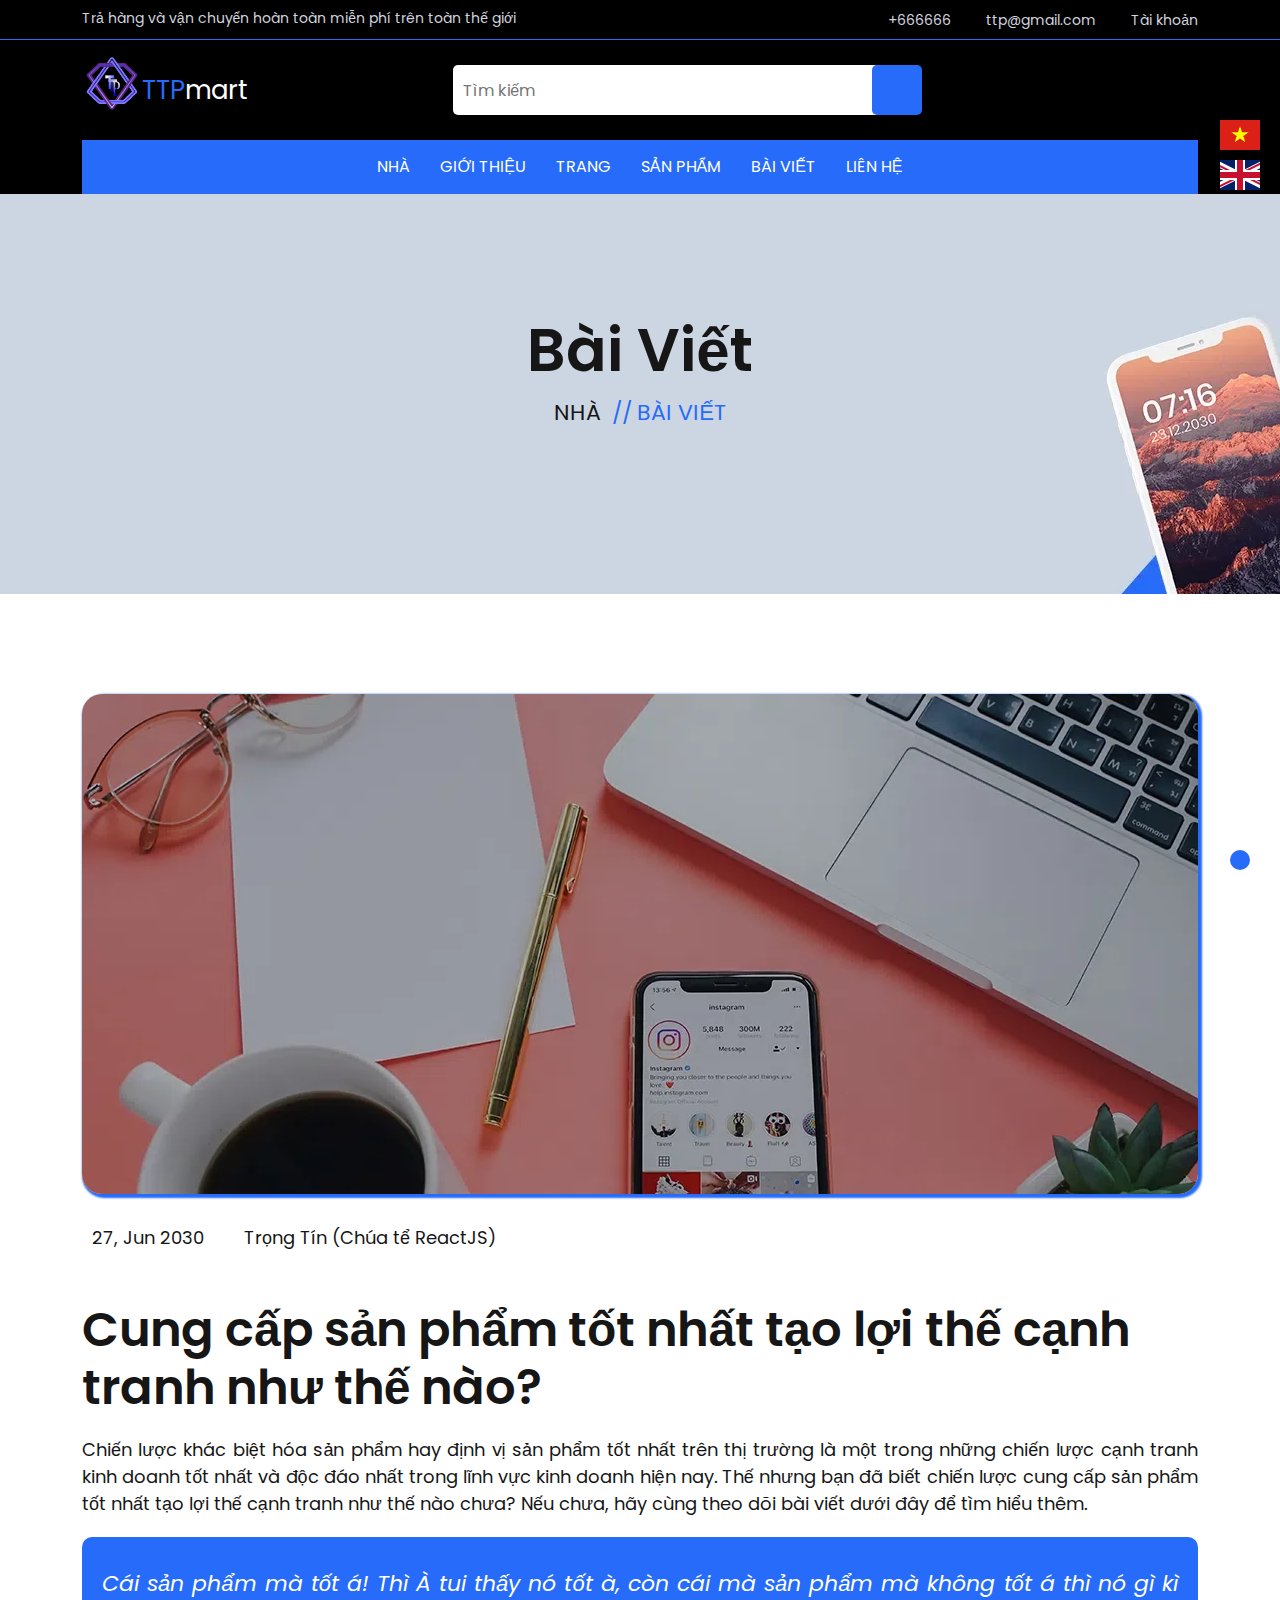
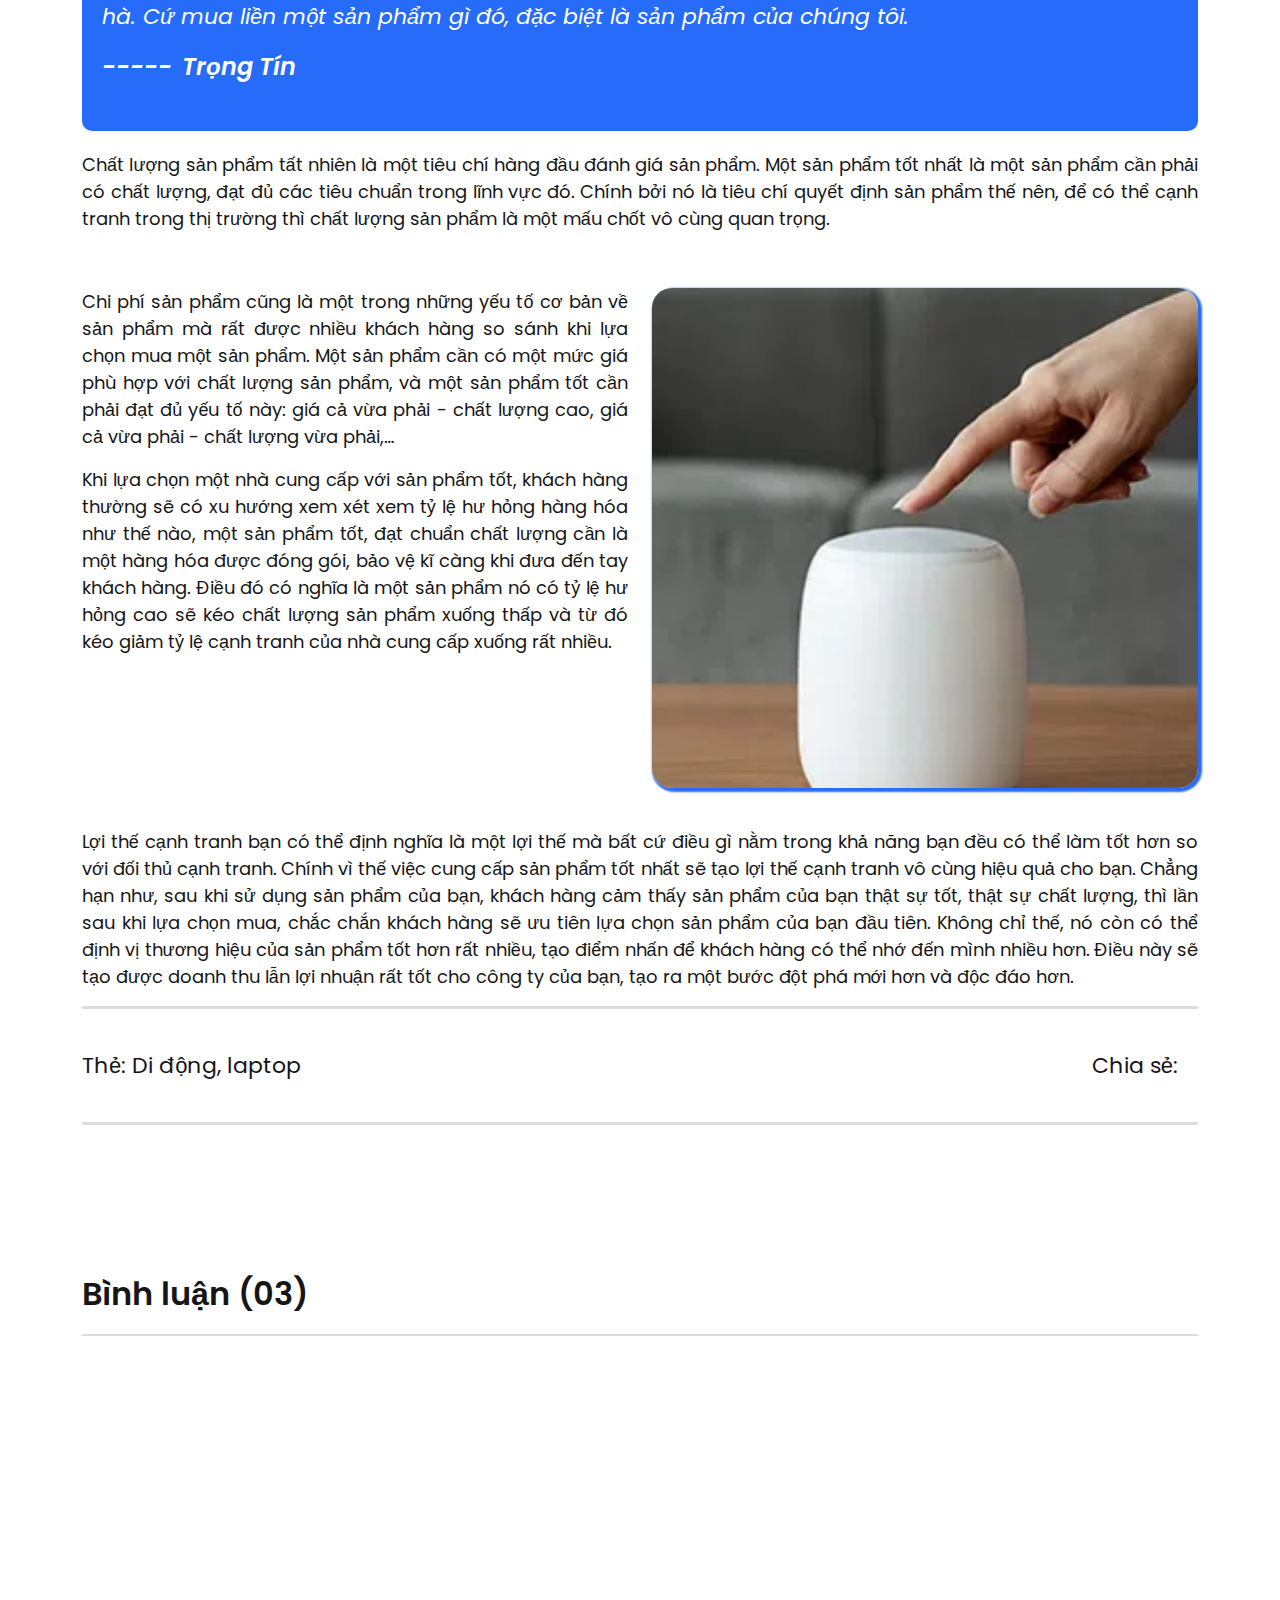
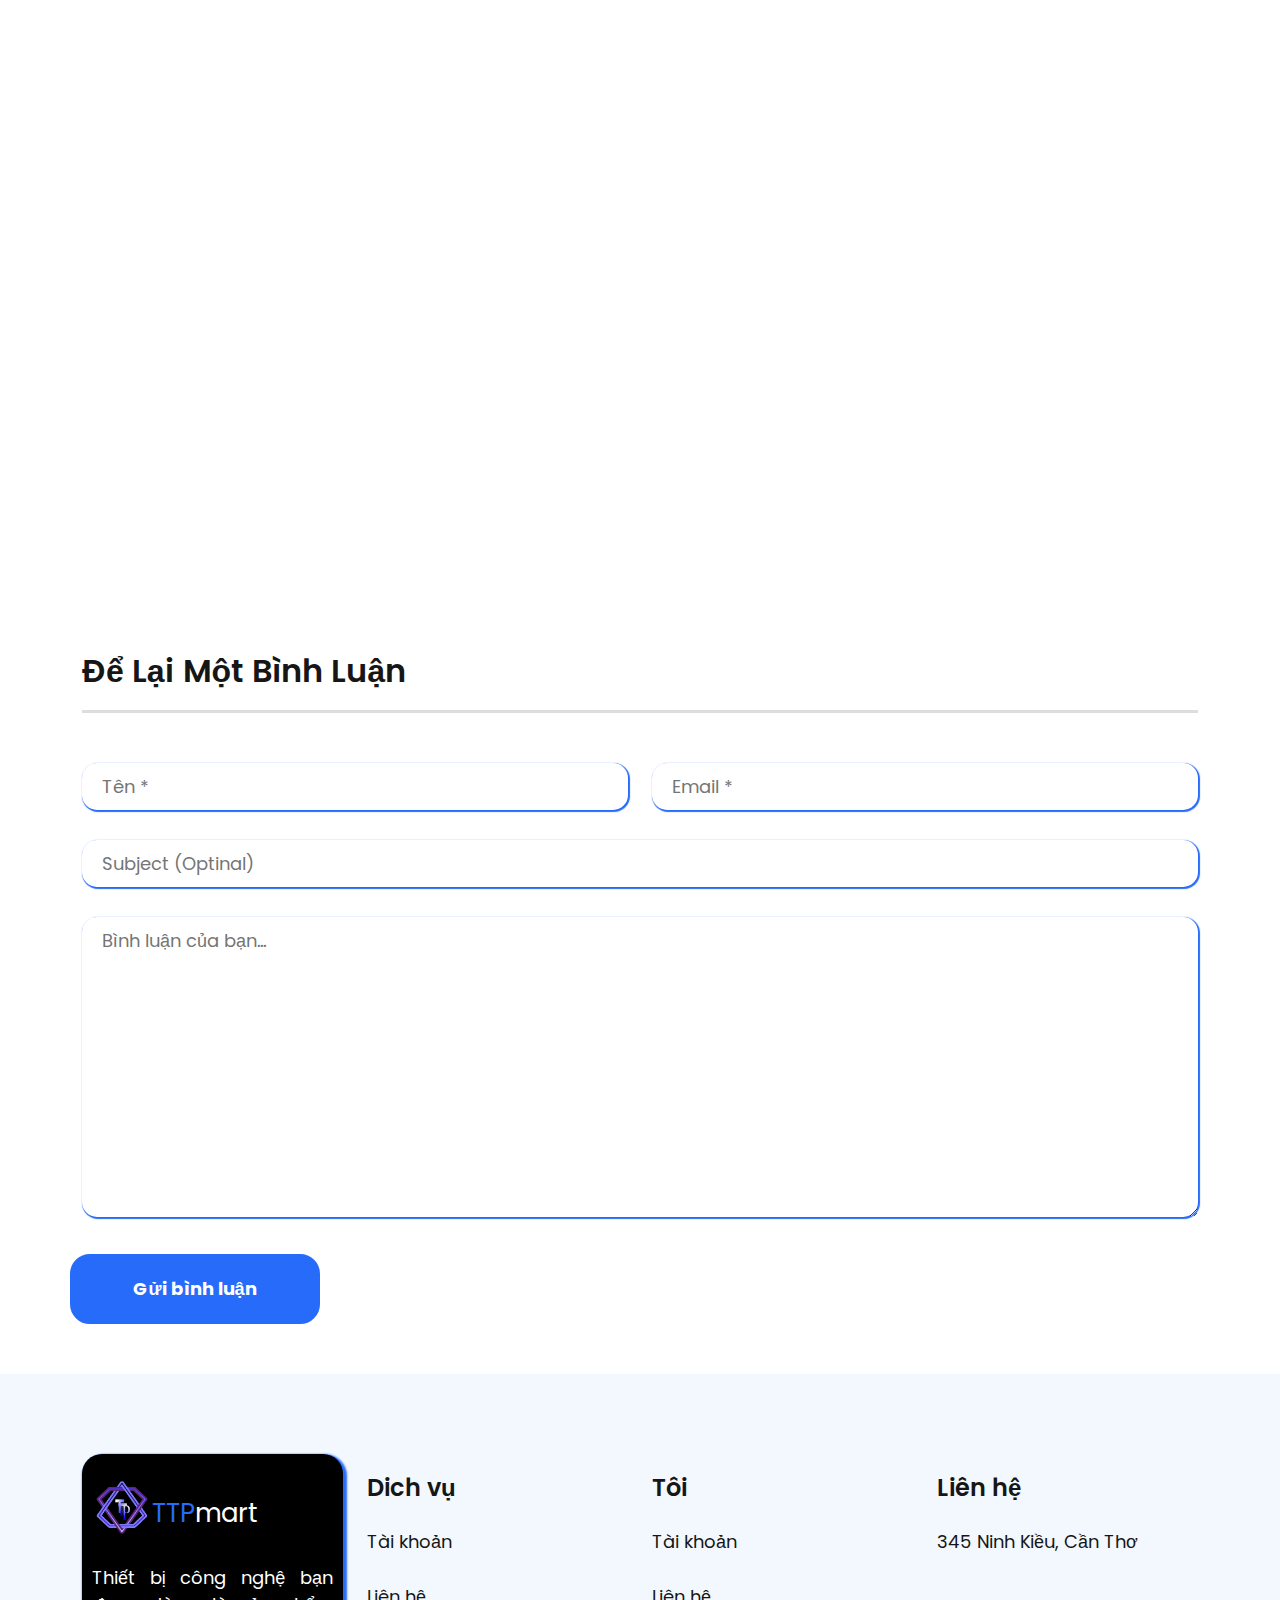
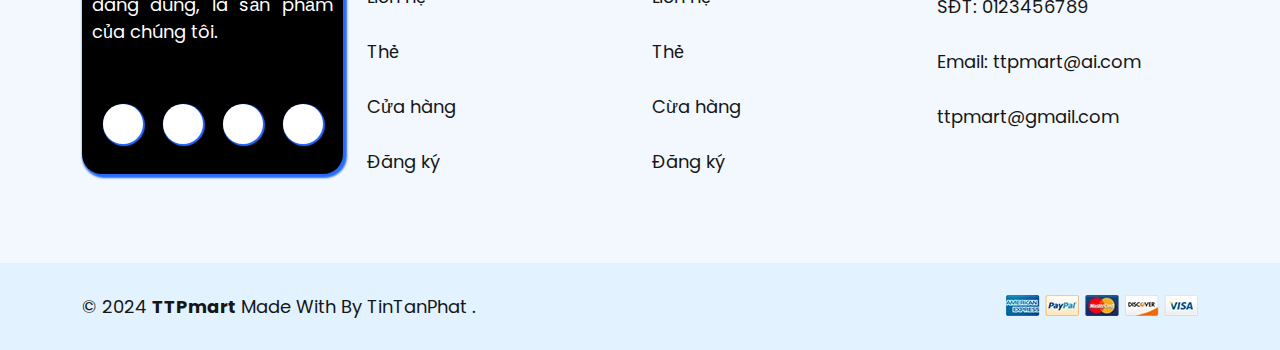
<file: blog.html>
<!DOCTYPE html>
<html lang="en">

<head>
  <meta charset="UTF-8">
  <meta name="viewport" content="width=device-width, initial-scale=1.0">
  <title>TTPmart - About</title>
  <!-- Favicon -->
  <link rel="icon" type="image/x-icon" href="assets/images/x-monogram-by-victor-murea-dribbble.png">
  <!-- Font Awesome -->
  <link rel="stylesheet" href="https://cdnjs.cloudflare.com/ajax/libs/font-awesome/6.5.1/css/all.min.css"
    integrity="sha512-DTOQO9RWCH3ppGqcWaEA1BIZOC6xxalwEsw9c2QQeAIftl+Vegovlnee1c9QX4TctnWMn13TZye+giMm8e2LwA=="
    crossorigin="anonymous" referrerpolicy="no-referrer" />
  <!-- Bootstrap -->
  <link rel="stylesheet" href="assets/bootstrap/bootstrap.min.css">
  <!-- Wow -->
  <link rel="stylesheet" href="assets/wow/animate.css">
  <!-- Slick -->
  <link rel="stylesheet" type="text/css" href="assets/slick/slick.css" />
  <link rel="stylesheet" type="text/css" href="assets/slick/slick-theme.css" />
  <!-- CSS -->
  <link rel="stylesheet" href="assets/css/base.css">
  <link rel="stylesheet" href="assets/css/styles.css">
</head>

<body>
  <!-- Language -->
  <div class="language">
    <div class="vietnam"></div>
    <div class="england"></div>
  </div>
  <!-- End Language -->

  <!-- Arrow Top -->
  <a href="#" class="button button-top">
    <i class="fa-solid fa-arrow-up"></i>
  </a>
  <!-- End Arrow Top -->

  <!-- Header -->
  <header class="header">
    <div class="container">
      <div class="inner-wrap">
        <p class="desc">Trả hàng và vận chuyển hoàn toàn miễn phí trên toàn thế giới</p>
        <ul class="list">
          <li>
            <a href="#">
              <i class="fa-solid fa-phone"></i>
              <span>+666666</span>
            </a>
          </li>
          <li>
            <a href="#">
              <i class="fa-regular fa-envelope"></i>
              <span>ttp@gmail.com</span>
            </a>
          </li>
          <li>
            <a href="login.html">
              <i class="fa-solid fa-user"></i>
              <span id="account">Tài khoản</span>
            </a>
          </li>
        </ul>
      </div>
    </div>
  </header>
  <!-- End Header -->

  <!-- Main -->
  <main class="main">
    <!-- Search -->
    <section class="header-search">
      <div class="container">
        <div class="row">
          <div class="col-xl-3 col-lg-3 col-md-6 col-sm-6 col-6">
            <a class="inner-logo" href="#">
              <div class="logo"></div>
              <span>
                <span>TTP</span>
                mart
              </span>
            </a>
          </div>
          <div class="col-xl-7 col-lg-7 col-md-12 order-992-2">
            <div class="inner-search">
              <input type="text" name="search" placeholder="Tìm kiếm">
              <button class="button button-search">
                <i class="fa-solid fa-magnifying-glass"></i>
              </button>
            </div>
          </div>
          <div class="col-xl-2 col-lg-2 col-md-6 col-sm-6 col-6">
            <div class="inner-icon">
              <a href="#">
                <i class="fa-regular fa-heart"></i>
              </a>
              <a href="cart.html">
                <i class="fa-solid fa-cart-shopping"></i>
              </a>
            </div>
          </div>
        </div>
      </div>
    </section>
    <!-- End Search -->

    <!-- Header Main -->
    <section class="header-main">
      <div class="container">
        <div class="row">
          <div class="col-12">
            <div class="inner-content">
              <ul class="list">
                <a href="/">
                  <li>NHÀ</li>
                </a>
                <a href="about.html">
                  <li>GIỚI THIỆU</li>
                </a>
                <a href="#">
                  <li>TRANG</li>
                </a>
                <a href="product.html">
                  <li>SẢN PHẨM</li>
                </a>
                <a href="blog.html">
                  <li>BÀI VIẾT</li>
                </a>
                <a href="#">
                  <li>LIÊN HỆ</li>
                </a>
              </ul>
              <nav class="navbar navbar-expand-lg navbar-dark bg-dark">
                <div class="container-fluid">
                  <a id="navHome" class="navbar-brand" href="#">NHÀ</a>
                  <button class="navbar-toggler" type="button" data-bs-toggle="collapse"
                    data-bs-target="#navbarNavDarkDropdown" aria-controls="navbarNavDarkDropdown" aria-expanded="false"
                    aria-label="Toggle navigation">
                    <span class="navbar-toggler-icon"></span>
                  </button>
                  <div class="collapse navbar-collapse" id="navbarNavDarkDropdown">
                    <ul class="navbar-nav">
                      <li class="nav-item dropdown">
                        <button id="button-page" class="btn btn-dark dropdown-toggle" data-bs-toggle="dropdown" aria-expanded="false">
                          Trang
                        </button>
                        <ul class="dropdown-menu dropdown-menu-dark">
                          <li><a id="home" class="dropdown-item" href="/">Nhà</a></li>
                          <li><a id="about" class="dropdown-item" href="about.html">Giới Thiệu</a></li>
                          <li><a id="pages" class="dropdown-item" href="#">Trang</a></li>
                          <li><a id="shop" class="dropdown-item" href="product.html">Sản Phẩm</a></li>
                          <li><a id="blog" class="dropdown-item" href="blog.html">Bài Viết</a></li>
                          <li><a id="contact" class="dropdown-item" href="#">Liên Hệ</a></li>
                        </ul>
                      </li>
                    </ul>
                  </div>
                </div>
              </nav>

            </div>
          </div>
        </div>
      </div>
    </section>
    <!-- End Header Main -->

    <!-- Breadcrumb -->
    <section class="breadcrumb">
      <div class="container">
        <div class="row">
          <div class="col-12">
            <div class="inner-content">
              <h1 class="title">Bài Viết</h1>
              <p class="desc">
                <a href="/">NHÀ</a>
                <span>BÀI VIẾT</span>
              </p>
            </div>
          </div>
        </div>
      </div>
    </section>
    <!-- End Breadcrumb -->

    <!-- Blog -->
    <section class="blog">
      <div class="container">
        <div class="row">
          <div class="col-12">
            <div class="inner-img"></div>
            <div class="inner-celendar-author">
              <div class="item celendar">
                <span>
                  <i class="fa-solid fa-calendar-days"></i>
                </span>
                <span>27, Jun 2030</span>
              </div>
              <div class="item author">
                <span>
                  <i class="fa-solid fa-user"></i>
                </span>
                <span>
                  Trọng Tín (Chúa tể ReactJS)
                </span>
              </div>
            </div>
            <h2 class="title">Cung cấp sản phẩm tốt nhất tạo lợi thế cạnh tranh như thế nào?</h2>
            <p class="desc">Chiến lược khác biệt hóa sản phẩm hay định vị sản phẩm tốt nhất trên thị trường là một trong
              những chiến lược cạnh tranh kinh doanh tốt nhất và độc đáo nhất trong lĩnh vực kinh doanh hiện nay. Thế
              nhưng bạn đã biết chiến lược cung cấp sản phẩm tốt nhất tạo lợi thế cạnh tranh như thế nào chưa? Nếu chưa,
              hãy cùng theo dõi bài viết dưới đây để tìm hiểu thêm.</p>
            <div class="speaker">
              <p>Cái sản phẩm mà tốt á! Thì À tui thấy nó tốt à, còn cái mà sản phẩm mà không tốt á thì nó gì kì hà. Cứ
                mua liền một sản phẩm gì đó, đặc biệt là sản phẩm của chúng tôi.</p>
              <p class="author">Trọng Tín</p>
            </div>
            <p class="desc">Chất lượng sản phẩm tất nhiên là một tiêu chí hàng đầu đánh giá sản phẩm. Một sản phẩm tốt
              nhất là một sản phẩm cần phải có chất lượng, đạt đủ các tiêu chuẩn trong lĩnh vực đó. Chính bởi nó là tiêu
              chí quyết định sản phẩm thế nên, để có thể cạnh tranh trong thị trường thì chất lượng sản phẩm là một mấu
              chốt vô cùng quan trọng.</p>
            <div class="row">
              <div class="col-xl-6 col-lg-6 col-md-6 col-sm-12">
                <div class="box box-desc">
                  <p>Chi phí sản phẩm cũng là một trong những yếu tố cơ bản về sản phẩm mà rất được nhiều khách hàng so
                    sánh khi lựa chọn mua một sản phẩm. Một sản phẩm cần có một mức giá phù hợp với chất lượng sản phẩm,
                    và một sản phẩm tốt cần phải đạt đủ yếu tố này: giá cả vừa phải - chất lượng cao, giá cả vừa phải -
                    chất lượng vừa phải,…</p>
                  <p>Khi lựa chọn một nhà cung cấp với sản phẩm tốt, khách hàng thường sẽ có xu hướng xem xét xem tỷ lệ
                    hư
                    hỏng hàng hóa như thế nào, một sản phẩm tốt, đạt chuẩn chất lượng cần là một hàng hóa được đóng gói,
                    bảo vệ kĩ càng khi đưa đến tay khách hàng. Điều đó có nghĩa là một sản phẩm nó có tỷ lệ hư hỏng cao
                    sẽ
                    kéo chất lượng sản phẩm xuống thấp và từ đó kéo giảm tỷ lệ cạnh tranh của nhà cung cấp xuống rất
                    nhiều.</p>
                </div>
              </div>
              <div class="col-xl-6 col-lg-6 col-md-6 col-sm-12">
                <div class="img"></div>
              </div>
            </div>
            <p class="desc">Lợi thế cạnh tranh bạn có thể định nghĩa là một lợi thế mà bất cứ điều gì nằm trong khả năng
              bạn đều có thể làm tốt hơn so với đối thủ cạnh tranh. Chính vì thế việc cung cấp sản phẩm tốt nhất sẽ tạo
              lợi thế cạnh tranh vô cùng hiệu quả cho bạn. Chẳng hạn như, sau khi sử dụng sản phẩm của bạn, khách hàng
              cảm thấy sản phẩm của bạn thật sự tốt, thật sự chất lượng, thì lần sau khi lựa chọn mua, chắc chắn khách
              hàng sẽ ưu tiên lựa chọn sản phẩm của bạn đầu tiên. Không chỉ thế, nó còn có thể định vị thương hiệu của
              sản phẩm tốt hơn rất nhiều, tạo điểm nhấn để khách hàng có thể nhớ đến mình nhiều hơn. Điều này sẽ tạo
              được doanh thu lẫn lợi nhuận rất tốt cho công ty của bạn, tạo ra một bước đột phá mới hơn và độc đáo hơn.
            </p>
            <div class="inner-tag-share">
              <p>Thẻ: Di động, laptop</p>
              <p>
                Chia sẻ:
                <a href="https://www.facebook.com/profile.php?id=100015809478694">
                  <i class="fa-brands fa-facebook"></i>
                </a>
                <a href="https://www.tiktok.com/foryou?is_copy_url=1&is_from_webapp=v1">
                  <i class="fa-brands fa-tiktok"></i>
                </a>
              </p>
            </div>
          </div>
        </div>
      </div>
    </section>
    <!-- End Blog -->

    <!-- Comments -->
    <div class="comments">
      <div class="container">
        <div class="row">
          <div class="col-12">
            <h3 class="title">Bình luận (03)</h3>
          </div>
          <div class="col-12">
            <div class="item wow fadeInUp">
              <div class="row">
                <div class="col-xl-2 col-lg-2 col-md-2 col-sm-12">
                  <img src="assets/images/comment-img-1.webp" alt="">
                </div>
                <div class="col-xl-9 col-lg-9 col-md-9 col-sm-12">
                  <p class="author">
                    Ramon Bateman
                    <span>- 27, Jun 2100,</span>
                  </p>
                  <p class="desc">Lorem ipsum dolor sit amet, consectetur adipisicing elit, sed do eiusmod temp laboreet
                    dol magna aliqua. Ut enim ad minim veniam.</p>
                  <button class="button button-reply">Trả lời</button>
                </div>
              </div>
            </div>
          </div>
          <div class="col-12">
            <div class="item item-two wow fadeInUp">
              <div class="row">
                <div class="col-xl-2 col-lg-2 col-md-2 col-sm-12">
                  <img src="assets/images/comment-img-2.webp" alt="">
                </div>
                <div class="col-xl-9 col-lg-9 col-md-9 col-sm-12">
                  <p class="author">
                    Axelxen
                    <span>- 27, Jun 2030,</span>
                  </p>
                  <p class="desc">Tôi thích cầu lông, tôi yêu cầu lông và tôi sẽ làm mọi thứ để có cầu lông. Bạn mua sản
                    phẩm bên shop này nhé</p>
                  <button class="button button-reply">Trả lời</button>
                </div>
              </div>
            </div>
          </div>
          <div class="col-12">
            <div class="item wow fadeInUp">
              <div class="row">
                <div class="col-xl-2 col-lg-2 col-md-2 col-sm-12">
                  <img src="assets/images/comment-img-3.webp" alt="">
                </div>
                <div class="col-xl-9 col-lg-9 col-md-9 col-sm-12">
                  <p class="author">
                    Nguyễn Thị Lan
                    <span>- 22, Jun 2030,</span>
                  </p>
                  <p class="desc">Tôi thích kem trộn, bên đây có bán. Cho nên tôi cho 5 sao vì kem sứt vào cực tốt luôn
                    hahaaaaaaaaaaaaaaaaaaaaaaaaa</p>
                  <button class="button button-reply">Trả lời</button>
                </div>
              </div>
            </div>
          </div>
        </div>
      </div>
    </div>
    <!-- End Comments -->

    <!-- Leave Comment -->
    <section class="leave-comment">
      <div class="container">
        <div class="row">
          <div class="col-12">
            <form action="" class="form">
              <h3 class="title">Để Lại Một Bình Luận</h3>
              <div class="row">
                <div class="col-xl-6 col-lg-6 col-md-6 col-sm-12">
                  <input type="text" name="name" placeholder="Tên *">
                </div>
                <div class="col-xl-6 col-lg-6 col-md-6 col-sm-12">
                  <input type="email" name="email" placeholder="Email *">
                </div>
                <div class="col-12">
                  <input type="text" name="subject" placeholder="Subject (Optinal)">
                </div>
                <div class="col-12">
                  <textarea name="message" placeholder="Bình luận của bạn..."></textarea>
                </div>
                <button class="button button-shop">Gửi bình luận</button>
              </div>
            </form>
          </div>
        </div>
      </div>
    </section>
    <!-- End Leave Comment -->
  </main>
  <!-- End Main -->

  <!-- Footer -->
  <footer class="footer">
    <div class="footer-top">
      <div class="container">
        <div class="row">
          <div class="col-xl-3 col-lg-3 col-md-6 col-sm-12">
            <div class="box-one">
              <a class="inner-logo" href="#">
                <div class="logo"></div>
                <span>
                  <span>TTP</span>
                  mart
                </span>
              </a>
              <p class="desc">Thiết bị công nghệ bạn đang dùng, là sản phẩm của chúng tôi.</p>
              <ul class="social">
                <li>
                  <a href="#">
                    <i class="fa-brands fa-facebook-f"></i>
                  </a>
                </li>
                <li>
                  <a href="#">
                    <i class="fa-brands fa-tiktok"></i>
                  </a>
                </li>
                <li>
                  <a href="#">
                    <i class="fa-brands fa-twitter"></i>
                  </a>
                </li>
                <li>
                  <a href="#">
                    <i class="fa-brands fa-instagram"></i>
                  </a>
                </li>
              </ul>
            </div>
          </div>
          <div class="col-xl-3 col-lg-3 col-md-6 col-sm-6 col-12">
            <div class="box box-two">
              <h4 class="title">Dich vụ</h4>
              <ul class="list">
                <li>
                  <a href="#">Tài khoản</a>
                </li>
                <li>
                  <a href="#">Liên hệ</a>
                </li>
                <li>
                  <a href="#">Thẻ</a>
                </li>
                <li>
                  <a href="#">Cửa hàng</a>
                </li>
                <li>
                  <a href="#">Đăng ký</a>
                </li>
              </ul>
            </div>
          </div>
          <div class="col-xl-3 col-lg-3 col-md-6 col-sm-6 col-12">
            <div class="box box-three">
              <h4 class="title">Tôi</h4>
              <ul class="list">
                <li>
                  <a href="#">Tài khoản</a>
                </li>
                <li>
                  <a href="#">Liên hệ</a>
                </li>
                <li>
                  <a href="#">Thẻ</a>
                </li>
                <li>
                  <a href="#">Cừa hàng</a>
                </li>
                <li>
                  <a href="#">Đăng ký</a>
                </li>
              </ul>
            </div>
          </div>
          <div class="col-xl-3 col-lg-3 col-md-6 col-sm-6 col-12">
            <div class="box box-four">
              <h4 class="title">Liên hệ</h4>
              <ul class="list">
                <li style="height: 50px;">345 Ninh Kiều, Cần Thơ</li>
                <li>SĐT: 0123456789</li>
                <li>Email: ttpmart@ai.com</li>
                <li>ttpmart@gmail.com</li>
              </ul>
            </div>
          </div>
        </div>
      </div>
    </div>
    <div class="footer-bottom">
      <div class="container">
        <div class="row">
          <div class="col-xl-8 col-lg-8 col-md-8 col col-sm-12 col-12 z-index-768-1">
            <p class="desc">
              © 2024
              <span>TTPmart</span>
              Made With
              <i class="fa-solid fa-heart"></i>
              By
              <a href="#">TinTanPhat</a>
              .
            </p>
          </div>
          <div class="col-xl-4 col-lg-4 col-md-4 col col-sm-12 col-12">
            <div class="inner-img">
              <a href="#">
                <img src="assets/images/payment.webp" alt="">
              </a>
            </div>
          </div>
        </div>
      </div>
    </div>
  </footer>
  <!-- End Footer -->

  <!-- Bootstrap -->
  <script src="assets/bootstrap/bootstrap.bundle.min.js"></script>
  <!-- Wow -->
  <script src="assets/wow/wow.min.js"></script>
  <script>
    new WOW().init();
  </script>
  <!-- Slick -->
  <script type="text/javascript" src="assets/slick/jquery-1.11.0.min.js"></script>
  <script type="text/javascript" src="assets/slick/jquery-migrate-1.2.1.min.js"></script>
  <script type="text/javascript" src="assets/slick/slick.js"></script>
  <!-- JS -->
  <script src="assets/js/script.js"></script>
  <script src="assets/js/language-blog.js"></script>
</body>

</html>
</file>
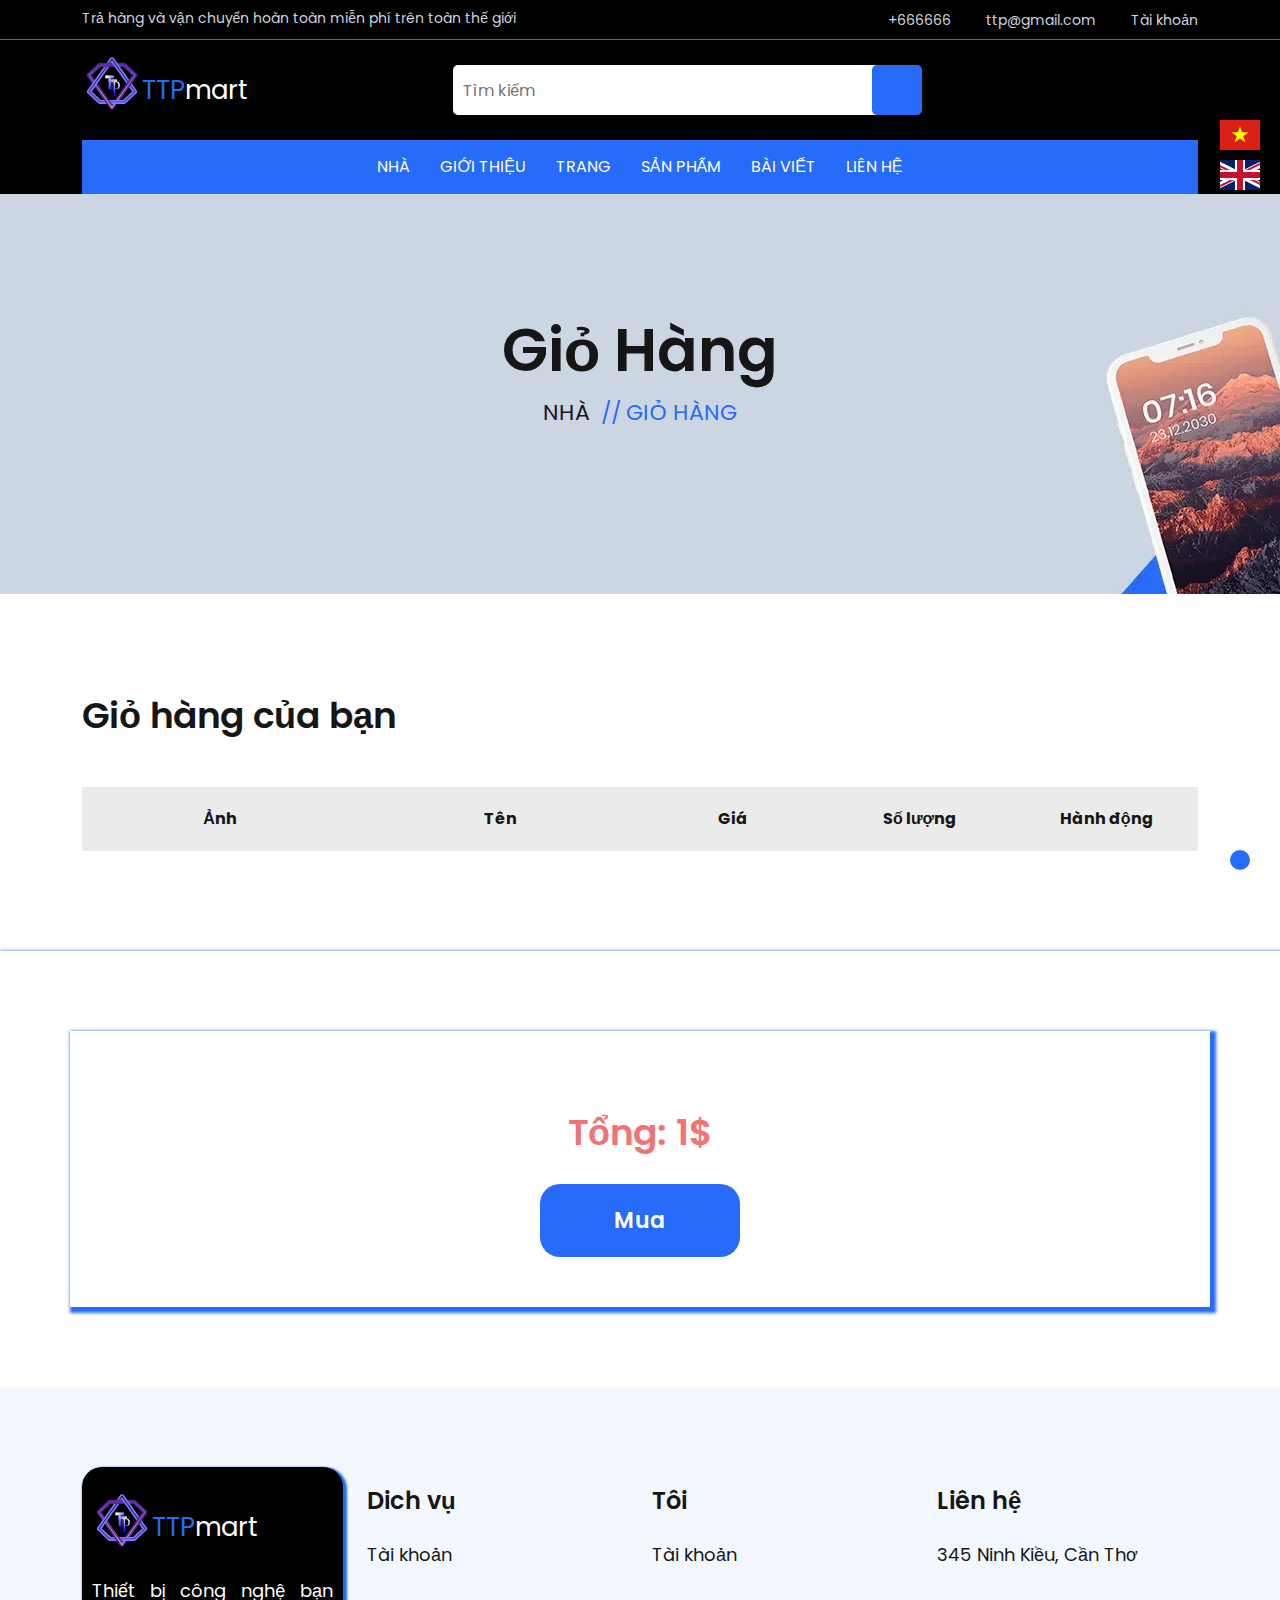
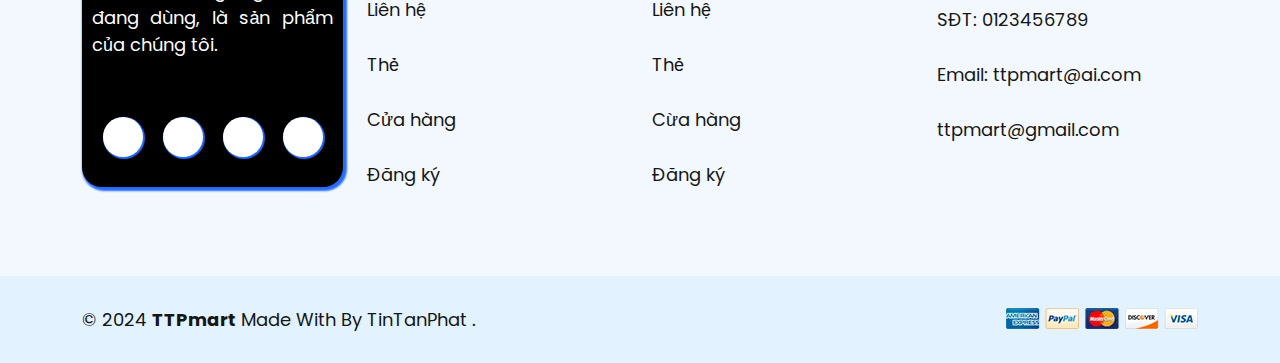
<file: cart.html>
<!DOCTYPE html>
<html lang="en">

<head>
  <meta charset="UTF-8">
  <meta name="viewport" content="width=device-width, initial-scale=1.0">
  <title>TTPmart - Cart</title>
  <!-- Favicon -->
  <link rel="icon" type="image/x-icon" href="assets/images/x-monogram-by-victor-murea-dribbble.png">
  <!-- Font Awesome -->
  <link rel="stylesheet" href="https://cdnjs.cloudflare.com/ajax/libs/font-awesome/6.5.1/css/all.min.css"
    integrity="sha512-DTOQO9RWCH3ppGqcWaEA1BIZOC6xxalwEsw9c2QQeAIftl+Vegovlnee1c9QX4TctnWMn13TZye+giMm8e2LwA=="
    crossorigin="anonymous" referrerpolicy="no-referrer" />
  <!-- Bootstrap -->
  <link rel="stylesheet" href="assets/bootstrap/bootstrap.min.css">
  <!-- Wow -->
  <link rel="stylesheet" href="assets/wow/animate.css">
  <!-- Slick -->
  <link rel="stylesheet" type="text/css" href="assets/slick/slick.css" />
  <link rel="stylesheet" type="text/css" href="assets/slick/slick-theme.css" />
  <!-- CSS -->
  <link rel="stylesheet" href="assets/css/base.css">
  <link rel="stylesheet" href="assets/css/styles.css">
</head>

<body>
  <!-- Language -->
  <div class="language">
    <div class="vietnam"></div>
    <div class="england"></div>
  </div>
  <!-- End Language -->

  <!-- Arrow Top -->
  <a href="#" class="button button-top">
    <i class="fa-solid fa-arrow-up"></i>
  </a>
  <!-- End Arrow Top -->

  <!-- Header -->
  <header class="header">
    <div class="container">
      <div class="inner-wrap">
        <p class="desc">Trả hàng và vận chuyển hoàn toàn miễn phí trên toàn thế giới</p>
        <ul class="list">
          <li>
            <a href="#">
              <i class="fa-solid fa-phone"></i>
              <span>+666666</span>
            </a>
          </li>
          <li>
            <a href="#">
              <i class="fa-regular fa-envelope"></i>
              <span>ttp@gmail.com</span>
            </a>
          </li>
          <li>
            <a href="login.html">
              <i class="fa-solid fa-user"></i>
              <span id="account">Tài khoản</span>
            </a>
          </li>
        </ul>
      </div>
    </div>
  </header>
  <!-- End Header -->

  <!-- Main -->
  <main class="main">
    <!-- Search -->
    <section class="header-search">
      <div class="container">
        <div class="row">
          <div class="col-xl-3 col-lg-3 col-md-6 col-sm-6 col-6">
            <a class="inner-logo" href="#">
              <div class="logo"></div>
              <span>
                <span>TTP</span>
                mart
              </span>
            </a>
          </div>
          <div class="col-xl-7 col-lg-7 col-md-12 order-992-2">
            <div class="inner-search">
              <input type="text" name="search" placeholder="Tìm kiếm">
              <button class="button button-search">
                <i class="fa-solid fa-magnifying-glass"></i>
              </button>
            </div>
          </div>
          <div class="col-xl-2 col-lg-2 col-md-6 col-sm-6 col-6">
            <div class="inner-icon">
              <a href="#">
                <i class="fa-regular fa-heart"></i>
              </a>
              <a href="cart.html">
                <i class="fa-solid fa-cart-shopping"></i>
              </a>
            </div>
          </div>
        </div>
      </div>
    </section>
    <!-- End Search -->

    <!-- Header Main -->
    <section class="header-main">
      <div class="container">
        <div class="row">
          <div class="col-12">
            <div class="inner-content">
              <ul class="list">
                <a href="/">
                  <li>NHÀ</li>
                </a>
                <a href="about.html">
                  <li>GIỚI THIỆU</li>
                </a>
                <a href="#">
                  <li>TRANG</li>
                </a>
                <a href="product.html">
                  <li>SẢN PHẨM</li>
                </a>
                <a href="blog.html">
                  <li>BÀI VIẾT</li>
                </a>
                <a href="#">
                  <li>LIÊN HỆ</li>
                </a>
              </ul>
              <nav class="navbar navbar-expand-lg navbar-dark bg-dark">
                <div class="container-fluid">
                  <a id="navHome" class="navbar-brand" href="#">NHÀ</a>
                  <button class="navbar-toggler" type="button" data-bs-toggle="collapse"
                    data-bs-target="#navbarNavDarkDropdown" aria-controls="navbarNavDarkDropdown" aria-expanded="false"
                    aria-label="Toggle navigation">
                    <span class="navbar-toggler-icon"></span>
                  </button>
                  <div class="collapse navbar-collapse" id="navbarNavDarkDropdown">
                    <ul class="navbar-nav">
                      <li class="nav-item dropdown">
                        <button id="button-page" class="btn btn-dark dropdown-toggle" data-bs-toggle="dropdown"
                          aria-expanded="false">
                          Trang
                        </button>
                        <ul class="dropdown-menu dropdown-menu-dark">
                          <li><a id="home" class="dropdown-item" href="/">Nhà</a></li>
                          <li><a id="about" class="dropdown-item" href="about.html">Giới Thiệu</a></li>
                          <li><a id="pages" class="dropdown-item" href="#">Trang</a></li>
                          <li><a id="shop" class="dropdown-item" href="product.html">Sản Phẩm</a></li>
                          <li><a id="blog" class="dropdown-item" href="blog.html">Bài Viết</a></li>
                          <li><a id="contact" class="dropdown-item" href="#">Liên Hệ</a></li>
                        </ul>
                      </li>
                    </ul>
                  </div>
                </div>
              </nav>

            </div>
          </div>
        </div>
      </div>
    </section>
    <!-- End Header Main -->

    <!-- Breadcrumb -->
    <section class="breadcrumb">
      <div class="container">
        <div class="row">
          <div class="col-12">
            <div class="inner-content">
              <h1 class="title">Giỏ Hàng</h1>
              <p class="desc">
                <a href="/">NHÀ</a>
                <span>GIỎ HÀNG</span>
              </p>
            </div>
          </div>
        </div>
      </div>
    </section>
    <!-- End Breadcrumb -->

    <!-- Cart -->
    <section class="cart">
      <div class="container">
        <h2 class="title">Giỏ hàng của bạn</h2>
        <div class="inner-title">
          <div class="row">
            <div class="col-xl-3 col-lg-3 col-md-3 col-sm-3">
              <p><b>Ảnh</b></p>
            </div>
            <div class="col-xl-3 col-lg-3 col-md-3 col-sm-3">
              <p><b>Tên</b></p>
            </div>
            <div class="col-xl-2 col-lg-2 col-md-2 col-sm-2">
              <p><b>Giá</b></p>
            </div>
            <div class="col-xl-2 col-lg-2 col-md-2 col-sm-2">
              <p><b>Số lượng</b></p>
            </div>
            <div class="col-xl-2 col-lg-2 col-md-2 col-sm-2">
              <p><b>Hành động</b></p>
            </div>
          </div>
        </div>
        <div class="inner-list">
          <!-- <div class="item">
            <div class="row">
              <div class="col-xl-3 col-lg-3 col-md-3 col-sm-3">
                <div class="inner-img">
                  <img src="assets/images/1.webp" alt="">
                </div>
              </div>
              <div class="col-xl-3 col-lg-3 col-md-3 col-sm-3">
                <div class="inner-title">
                  <h4 class="title">Modern Smart Phone</h4>
                </div>
              </div>
              <div class="col-xl-2 col-lg-2 col-md-2 col-sm-2">
                <div class="inner-price">
                  <p class="price">$60.00</p>
                </div>
              </div>
              <div class="col-xl-2 col-lg-2 col-md-2 col-sm-2">
                <div class="inner-quantity">
                  <div class="quantity">
                    <button class="button button-mi-ad button-minus">
                      <i class="fa-solid fa-minus"></i>
                    </button>
                    <p>1</p>
                    <button class="button button-mi-ad button-add">
                      <i class="fa-solid fa-plus"></i>
                    </button>
                  </div>
                </div>
              </div>
              <div class="col-xl-2 col-lg-2 col-md-2 col-sm-2">
                <div class="inner-action">
                  <i class="fa-solid fa-trash"></i>
                </div>
              </div>
            </div>
          </div> -->
        </div>
      </div>
    </section>
    <!-- End Cart -->

    <!-- Total Money -->
    <section class="total-money">
      <div class="container">
        <div class="inner-list">
          <!-- <div class="item">
            <div class="row">
              <div class="col-xl-4 col-lg-4 col-md-4 col-sm-4">
                <div class="inner-title">
                  <h4 class="title">Modern Smart Phone</h4>
                </div>
              </div>
              <div class="col-xl-4 col-lg-4 col-md-4 col-sm-4">
                <div class="inner-price">
                  <p class="price">$60.00</p>
                </div>
              </div>
              <div class="col-xl-4 col-lg-4 col-md-4 col-sm-4">
                <div class="inner-quantity">
                  <p class="quantity">1</p>
                </div>
              </div>
            </div>
          </div> -->
        </div>
        <div class="inner-total">
          <h2 id="total" class="total">Tổng: 1$ </h2>
        </div>
        <div class="inner-button">
          <button id="button-buy" class="button button-buy">Mua</button>
        </div>
      </div>
    </section>
    <!-- End Total Money -->

  </main>
  <!-- End Main -->

  <!-- Footer -->
  <footer class="footer">
    <div class="footer-top">
      <div class="container">
        <div class="row">
          <div class="col-xl-3 col-lg-3 col-md-6 col-sm-12">
            <div class="box-one">
              <a class="inner-logo" href="#">
                <div class="logo"></div>
                <span>
                  <span>TTP</span>
                  mart
                </span>
              </a>
              <p class="desc">Thiết bị công nghệ bạn đang dùng, là sản phẩm của chúng tôi.</p>
              <ul class="social">
                <li>
                  <a href="#">
                    <i class="fa-brands fa-facebook-f"></i>
                  </a>
                </li>
                <li>
                  <a href="#">
                    <i class="fa-brands fa-tiktok"></i>
                  </a>
                </li>
                <li>
                  <a href="#">
                    <i class="fa-brands fa-twitter"></i>
                  </a>
                </li>
                <li>
                  <a href="#">
                    <i class="fa-brands fa-instagram"></i>
                  </a>
                </li>
              </ul>
            </div>
          </div>
          <div class="col-xl-3 col-lg-3 col-md-6 col-sm-6 col-12">
            <div class="box box-two">
              <h4 class="title">Dich vụ</h4>
              <ul class="list">
                <li>
                  <a href="#">Tài khoản</a>
                </li>
                <li>
                  <a href="#">Liên hệ</a>
                </li>
                <li>
                  <a href="#">Thẻ</a>
                </li>
                <li>
                  <a href="#">Cửa hàng</a>
                </li>
                <li>
                  <a href="#">Đăng ký</a>
                </li>
              </ul>
            </div>
          </div>
          <div class="col-xl-3 col-lg-3 col-md-6 col-sm-6 col-12">
            <div class="box box-three">
              <h4 class="title">Tôi</h4>
              <ul class="list">
                <li>
                  <a href="#">Tài khoản</a>
                </li>
                <li>
                  <a href="#">Liên hệ</a>
                </li>
                <li>
                  <a href="#">Thẻ</a>
                </li>
                <li>
                  <a href="#">Cừa hàng</a>
                </li>
                <li>
                  <a href="#">Đăng ký</a>
                </li>
              </ul>
            </div>
          </div>
          <div class="col-xl-3 col-lg-3 col-md-6 col-sm-6 col-12">
            <div class="box box-four">
              <h4 class="title">Liên hệ</h4>
              <ul class="list">
                <li style="height: 50px;">345 Ninh Kiều, Cần Thơ</li>
                <li>SĐT: 0123456789</li>
                <li>Email: ttpmart@ai.com</li>
                <li>ttpmart@gmail.com</li>
              </ul>
            </div>
          </div>
        </div>
      </div>
    </div>
    <div class="footer-bottom">
      <div class="container">
        <div class="row">
          <div class="col-xl-8 col-lg-8 col-md-8 col col-sm-12 col-12 z-index-768-1">
            <p class="desc">
              © 2024
              <span>TTPmart</span>
              Made With
              <i class="fa-solid fa-heart"></i>
              By
              <a href="#">TinTanPhat</a>
              .
            </p>
          </div>
          <div class="col-xl-4 col-lg-4 col-md-4 col col-sm-12 col-12">
            <div class="inner-img">
              <a href="#">
                <img src="assets/images/payment.webp" alt="">
              </a>
            </div>
          </div>
        </div>
      </div>
    </div>
  </footer>
  <!-- End Footer -->

  <!-- Bootstrap -->
  <script src="assets/bootstrap/bootstrap.bundle.min.js"></script>
  <!-- Wow -->
  <script src="assets/wow/wow.min.js"></script>
  <script>
    new WOW().init();
  </script>
  <!-- Slick -->
  <script type="text/javascript" src="assets/slick/jquery-1.11.0.min.js"></script>
  <script type="text/javascript" src="assets/slick/jquery-migrate-1.2.1.min.js"></script>
  <script type="text/javascript" src="assets/slick/slick.js"></script>
  <!-- JS -->
  <script src="assets/js/script.js"></script>
  <script type="module" src="assets/js/cart.js"></script>
  <script src="assets/js/language-cart.js"></script>
</body>

</html>
</file>
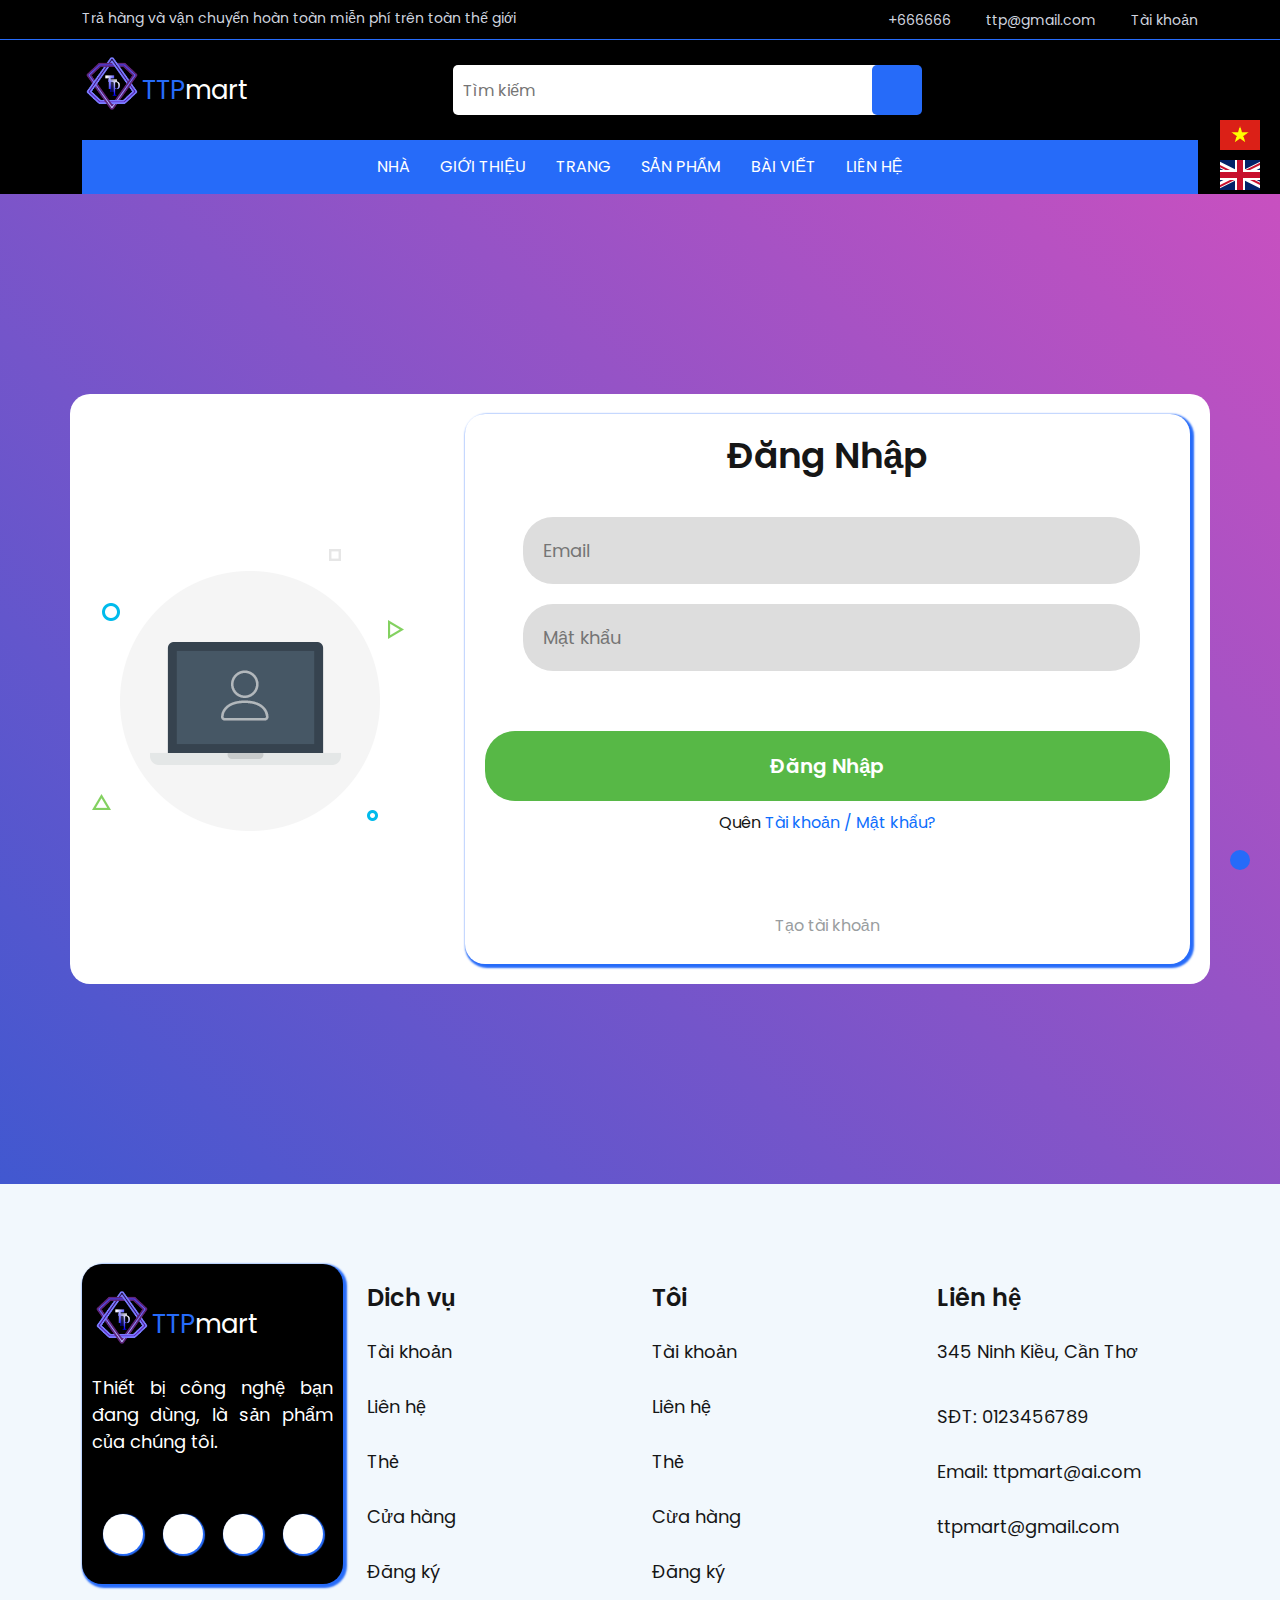
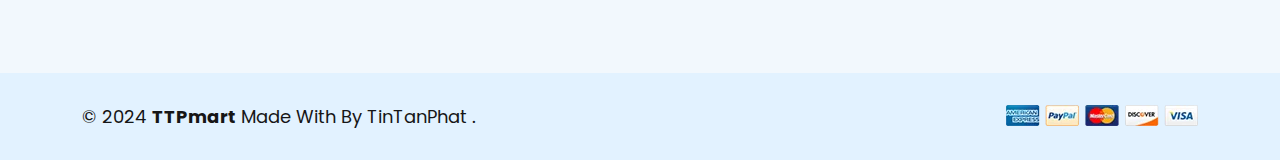
<file: login.html>
<!DOCTYPE html>
<html lang="en">

<head>
  <meta charset="UTF-8">
  <meta name="viewport" content="width=device-width, initial-scale=1.0">
  <title>TTPmart - About</title>
  <!-- Favicon -->
  <link rel="icon" type="image/x-icon" href="assets/images/x-monogram-by-victor-murea-dribbble.png">
  <!-- Font Awesome -->
  <link rel="stylesheet" href="https://cdnjs.cloudflare.com/ajax/libs/font-awesome/6.5.1/css/all.min.css"
    integrity="sha512-DTOQO9RWCH3ppGqcWaEA1BIZOC6xxalwEsw9c2QQeAIftl+Vegovlnee1c9QX4TctnWMn13TZye+giMm8e2LwA=="
    crossorigin="anonymous" referrerpolicy="no-referrer" />
  <!-- Bootstrap -->
  <link rel="stylesheet" href="assets/bootstrap/bootstrap.min.css">
  <!-- Wow -->
  <link rel="stylesheet" href="assets/wow/animate.css">
  <!-- Slick -->
  <link rel="stylesheet" type="text/css" href="assets/slick/slick.css" />
  <link rel="stylesheet" type="text/css" href="assets/slick/slick-theme.css" />
  <!-- CSS -->
  <link rel="stylesheet" href="assets/css/base.css">
  <link rel="stylesheet" href="assets/css/styles.css">
</head>

<body>
  <!-- Language -->
  <div class="language">
    <div class="vietnam"></div>
    <div class="england"></div>
  </div>
  <!-- End Language -->

  <!-- Arrow Top -->
  <a href="#" class="button button-top">
    <i class="fa-solid fa-arrow-up"></i>
  </a>
  <!-- End Arrow Top -->

  <!-- Header -->
  <header class="header">
    <div class="container">
      <div class="inner-wrap">
        <p class="desc">Trả hàng và vận chuyển hoàn toàn miễn phí trên toàn thế giới</p>
        <ul class="list">
          <li>
            <a href="#">
              <i class="fa-solid fa-phone"></i>
              <span>+666666</span>
            </a>
          </li>
          <li>
            <a href="#">
              <i class="fa-regular fa-envelope"></i>
              <span>ttp@gmail.com</span>
            </a>
          </li>
          <li>
            <a href="login.html">
              <i class="fa-solid fa-user"></i>
              <span id="account">Tài khoản</span>
            </a>
          </li>
        </ul>
      </div>
    </div>
  </header>
  <!-- End Header -->

  <!-- Main -->
  <main class="main">
    <!-- Search -->
    <section class="header-search">
      <div class="container">
        <div class="row">
          <div class="col-xl-3 col-lg-3 col-md-6 col-sm-6 col-6">
            <a class="inner-logo" href="#">
              <div class="logo"></div>
              <span>
                <span>TTP</span>
                mart
              </span>
            </a>
          </div>
          <div class="col-xl-7 col-lg-7 col-md-12 order-992-2">
            <div class="inner-search">
              <input type="text" name="search" placeholder="Tìm kiếm">
              <button class="button button-search">
                <i class="fa-solid fa-magnifying-glass"></i>
              </button>
            </div>
          </div>
          <div class="col-xl-2 col-lg-2 col-md-6 col-sm-6 col-6">
            <div class="inner-icon">
              <a href="#">
                <i class="fa-regular fa-heart"></i>
              </a>
              <a href="cart.html">
                <i class="fa-solid fa-cart-shopping"></i>
              </a>
            </div>
          </div>
        </div>
      </div>
    </section>
    <!-- End Search -->

    <!-- Header Main -->
    <section class="header-main">
      <div class="container">
        <div class="row">
          <div class="col-12">
            <div class="inner-content">
              <ul class="list">
                <a href="/">
                  <li>NHÀ</li>
                </a>
                <a href="about.html">
                  <li>GIỚI THIỆU</li>
                </a>
                <a href="#">
                  <li>TRANG</li>
                </a>
                <a href="product.html">
                  <li>SẢN PHẨM</li>
                </a>
                <a href="blog.html">
                  <li>BÀI VIẾT</li>
                </a>
                <a href="#">
                  <li>LIÊN HỆ</li>
                </a>
              </ul>
              <nav class="navbar navbar-expand-lg navbar-dark bg-dark">
                <div class="container-fluid">
                  <a id="navHome" class="navbar-brand" href="#">NHÀ</a>
                  <button class="navbar-toggler" type="button" data-bs-toggle="collapse"
                    data-bs-target="#navbarNavDarkDropdown" aria-controls="navbarNavDarkDropdown" aria-expanded="false"
                    aria-label="Toggle navigation">
                    <span class="navbar-toggler-icon"></span>
                  </button>
                  <div class="collapse navbar-collapse" id="navbarNavDarkDropdown">
                    <ul class="navbar-nav">
                      <li class="nav-item dropdown">
                        <button id="button-page" class="btn btn-dark dropdown-toggle" data-bs-toggle="dropdown" aria-expanded="false">
                          Trang
                        </button>
                        <ul class="dropdown-menu dropdown-menu-dark">
                          <li><a id="home" class="dropdown-item" href="/">Nhà</a></li>
                          <li><a id="about" class="dropdown-item" href="about.html">Giới Thiệu</a></li>
                          <li><a id="pages" class="dropdown-item" href="#">Trang</a></li>
                          <li><a id="shop" class="dropdown-item" href="product.html">Sản Phẩm</a></li>
                          <li><a id="blog" class="dropdown-item" href="blog.html">Bài Viết</a></li>
                          <li><a id="contact" class="dropdown-item" href="#">Liên Hệ</a></li>
                        </ul>
                      </li>
                    </ul>
                  </div>
                </div>
              </nav>

            </div>
          </div>
        </div>
      </div>
    </section>
    <!-- End Header Main -->

    <section class="login">
      <div class="container">
        <div class="row">
          <div class="col-xl-4 col-lg-4 col-md-4 col-sm-12">
            <div class="img">
              <img src="assets/images/login.webp" alt="">
            </div>
          </div>
          <div class="col-xl-8 col-lg-8 col-md-8 col-sm-12">
            <div class="form">
              <h3 class="title">Đăng Nhập</h3>
              <div class="row">
                <div class="col-12">
                  <label for="inputEmail">
                    <i class="fa-solid fa-envelope"></i>
                  </label>
                  <input type="email" id="inputEmail" name="email" placeholder="Email">
                </div>
                <div class="col-12">
                  <label for="inputPassword">
                    <i class="fa-solid fa-lock"></i>
                  </label>
                  <input type="password" id="inputPassword" name="password" placeholder="Mật khẩu">
                </div>
                <div class="col-12">
                  <button id="buttonLogin" class="button button-login">Đăng Nhập</button>
                </div>
                <div class="col-12">
                  <p class="forget">
                    Quên
                    <a href="#">Tài khoản / Mật khẩu?</a>
                  </p>
                </div>
                <div class="col-12">
                  <p class="create">
                    <a href="sign-up.html">
                      Tạo tài khoản
                      <i class="fa-solid fa-arrow-right"></i>
                    </a>
                  </p>
                </div>
              </div>
            </div>
          </div>
        </div>
      </div>
    </section>

  </main>
  <!-- End Main -->

  <!-- Footer -->
  <footer class="footer">
    <div class="footer-top">
      <div class="container">
        <div class="row">
          <div class="col-xl-3 col-lg-3 col-md-6 col-sm-12">
            <div class="box-one">
              <a class="inner-logo" href="#">
                <div class="logo"></div>
                <span>
                  <span>TTP</span>
                  mart
                </span>
              </a>
              <p class="desc">Thiết bị công nghệ bạn đang dùng, là sản phẩm của chúng tôi.</p>
              <ul class="social">
                <li>
                  <a href="#">
                    <i class="fa-brands fa-facebook-f"></i>
                  </a>
                </li>
                <li>
                  <a href="#">
                    <i class="fa-brands fa-tiktok"></i>
                  </a>
                </li>
                <li>
                  <a href="#">
                    <i class="fa-brands fa-twitter"></i>
                  </a>
                </li>
                <li>
                  <a href="#">
                    <i class="fa-brands fa-instagram"></i>
                  </a>
                </li>
              </ul>
            </div>
          </div>
          <div class="col-xl-3 col-lg-3 col-md-6 col-sm-6 col-12">
            <div class="box box-two">
              <h4 class="title">Dich vụ</h4>
              <ul class="list">
                <li>
                  <a href="#">Tài khoản</a>
                </li>
                <li>
                  <a href="#">Liên hệ</a>
                </li>
                <li>
                  <a href="#">Thẻ</a>
                </li>
                <li>
                  <a href="#">Cửa hàng</a>
                </li>
                <li>
                  <a href="#">Đăng ký</a>
                </li>
              </ul>
            </div>
          </div>
          <div class="col-xl-3 col-lg-3 col-md-6 col-sm-6 col-12">
            <div class="box box-three">
              <h4 class="title">Tôi</h4>
              <ul class="list">
                <li>
                  <a href="#">Tài khoản</a>
                </li>
                <li>
                  <a href="#">Liên hệ</a>
                </li>
                <li>
                  <a href="#">Thẻ</a>
                </li>
                <li>
                  <a href="#">Cừa hàng</a>
                </li>
                <li>
                  <a href="#">Đăng ký</a>
                </li>
              </ul>
            </div>
          </div>
          <div class="col-xl-3 col-lg-3 col-md-6 col-sm-6 col-12">
            <div class="box box-four">
              <h4 class="title">Liên hệ</h4>
              <ul class="list">
                <li style="height: 50px;">345 Ninh Kiều, Cần Thơ</li>
                <li>SĐT: 0123456789</li>
                <li>Email: ttpmart@ai.com</li>
                <li>ttpmart@gmail.com</li>
              </ul>
            </div>
          </div>
        </div>
      </div>
    </div>
    <div class="footer-bottom">
      <div class="container">
        <div class="row">
          <div class="col-xl-8 col-lg-8 col-md-8 col col-sm-12 col-12 z-index-768-1">
            <p class="desc">
              © 2024
              <span>TTPmart</span>
              Made With
              <i class="fa-solid fa-heart"></i>
              By
              <a href="#">TinTanPhat</a>
              .
            </p>
          </div>
          <div class="col-xl-4 col-lg-4 col-md-4 col col-sm-12 col-12">
            <div class="inner-img">
              <a href="#">
                <img src="assets/images/payment.webp" alt="">
              </a>
            </div>
          </div>
        </div>
      </div>
    </div>
  </footer>
  <!-- End Footer -->

  <!-- Bootstrap -->
  <script src="assets/bootstrap/bootstrap.bundle.min.js"></script>
  <!-- Wow -->
  <script src="assets/wow/wow.min.js"></script>
  <script>
    new WOW().init();
  </script>
  <!-- Slick -->
  <script type="text/javascript" src="assets/slick/jquery-1.11.0.min.js"></script>
  <script type="text/javascript" src="assets/slick/jquery-migrate-1.2.1.min.js"></script>
  <script type="text/javascript" src="assets/slick/slick.js"></script>
  <!-- JS -->
  <script type="module" src="assets/js/login.js"></script>
  <script src="assets/js/language-login.js"></script>
</body>

</html>
</file>
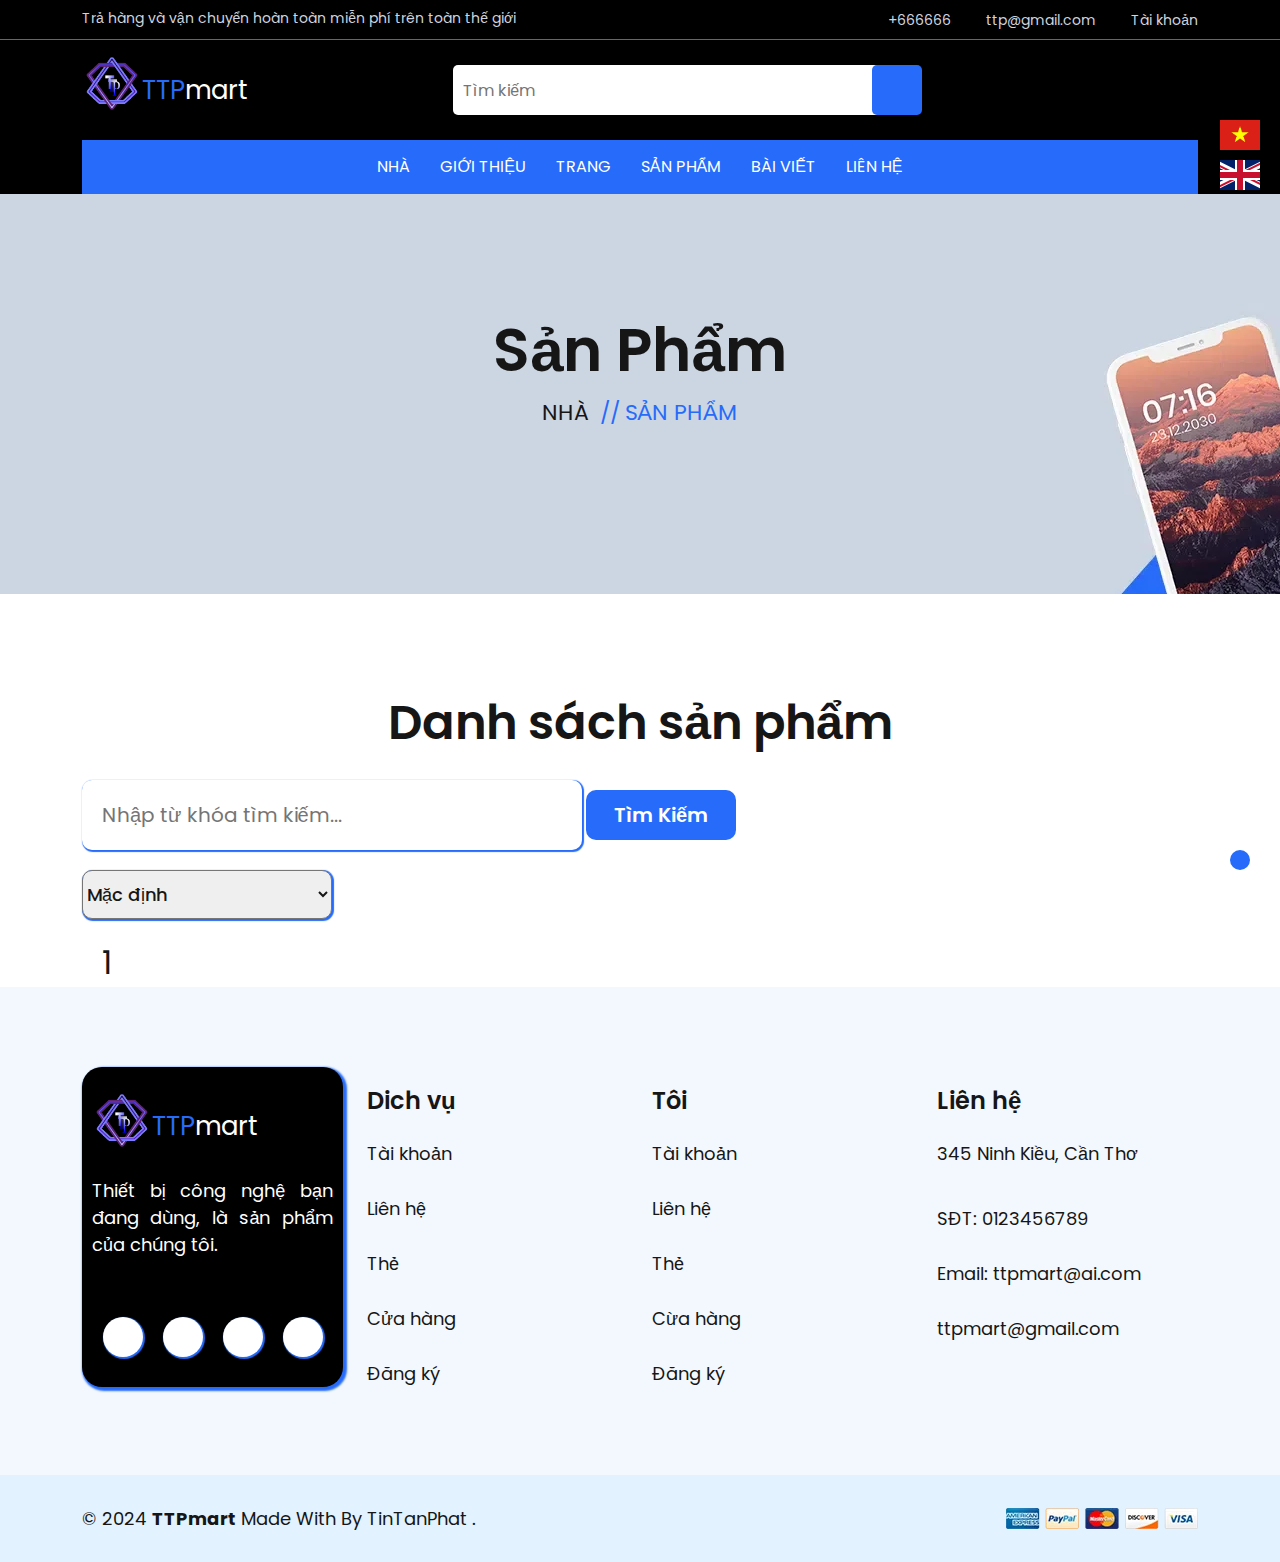
<file: product.html>
<!DOCTYPE html>
<html lang="en">

<head>
  <meta charset="UTF-8">
  <meta name="viewport" content="width=device-width, initial-scale=1.0">
  <title>TTPmart - Shop</title>
  <!-- Favicon -->
  <link rel="icon" type="image/x-icon" href="assets/images/x-monogram-by-victor-murea-dribbble.png">
  <!-- Font Awesome -->
  <link rel="stylesheet" href="https://cdnjs.cloudflare.com/ajax/libs/font-awesome/6.5.1/css/all.min.css"
    integrity="sha512-DTOQO9RWCH3ppGqcWaEA1BIZOC6xxalwEsw9c2QQeAIftl+Vegovlnee1c9QX4TctnWMn13TZye+giMm8e2LwA=="
    crossorigin="anonymous" referrerpolicy="no-referrer" />
  <!-- Bootstrap -->
  <link rel="stylesheet" href="assets/bootstrap/bootstrap.min.css">
  <!-- Wow -->
  <link rel="stylesheet" href="assets/wow/animate.css">
  <!-- Slick -->
  <link rel="stylesheet" type="text/css" href="assets/slick/slick.css" />
  <link rel="stylesheet" type="text/css" href="assets/slick/slick-theme.css" />
  <!-- CSS -->
  <link rel="stylesheet" href="assets/css/base.css">
  <link rel="stylesheet" href="assets/css/styles.css">
</head>

<body>
  <!-- Language -->
  <div class="language">
    <div class="vietnam"></div>
    <div class="england"></div>
  </div>
  <!-- End Language -->

  <!-- Arrow Top -->
  <a href="#" class="button button-top">
    <i class="fa-solid fa-arrow-up"></i>
  </a>
  <!-- End Arrow Top -->

  <!-- Header -->
  <header class="header">
    <div class="container">
      <div class="inner-wrap">
        <p class="desc">Trả hàng và vận chuyển hoàn toàn miễn phí trên toàn thế giới</p>
        <ul class="list">
          <li>
            <a href="#">
              <i class="fa-solid fa-phone"></i>
              <span>+666666</span>
            </a>
          </li>
          <li>
            <a href="#">
              <i class="fa-regular fa-envelope"></i>
              <span>ttp@gmail.com</span>
            </a>
          </li>
          <li>
            <a href="login.html">
              <i class="fa-solid fa-user"></i>
              <span id="account">Tài khoản</span>
            </a>
          </li>
        </ul>
      </div>
    </div>
  </header>
  <!-- End Header -->

  <!-- Main -->
  <main class="main">
    <!-- Search -->
    <section class="header-search">
      <div class="container">
        <div class="row">
          <div class="col-xl-3 col-lg-3 col-md-6 col-sm-6 col-6">
            <a class="inner-logo" href="#">
              <div class="logo"></div>
              <span>
                <span>TTP</span>
                mart
              </span>
            </a>
          </div>
          <div class="col-xl-7 col-lg-7 col-md-12 order-992-2">
            <div class="inner-search">
              <input type="text" name="search" placeholder="Tìm kiếm">
              <button class="button button-search">
                <i class="fa-solid fa-magnifying-glass"></i>
              </button>
            </div>
          </div>
          <div class="col-xl-2 col-lg-2 col-md-6 col-sm-6 col-6">
            <div class="inner-icon">
              <a href="#">
                <i class="fa-regular fa-heart"></i>
              </a>
              <a href="cart.html">
                <i class="fa-solid fa-cart-shopping"></i>
              </a>
            </div>
          </div>
        </div>
      </div>
    </section>
    <!-- End Search -->

    <!-- Header Main -->
    <section class="header-main">
      <div class="container">
        <div class="row">
          <div class="col-12">
            <div class="inner-content">
              <ul class="list">
                <a href="/">
                  <li>NHÀ</li>
                </a>
                <a href="about.html">
                  <li>GIỚI THIỆU</li>
                </a>
                <a href="#">
                  <li>TRANG</li>
                </a>
                <a href="product.html">
                  <li>SẢN PHẨM</li>
                </a>
                <a href="blog.html">
                  <li>BÀI VIẾT</li>
                </a>
                <a href="#">
                  <li>LIÊN HỆ</li>
                </a>
              </ul>
              <nav class="navbar navbar-expand-lg navbar-dark bg-dark">
                <div class="container-fluid">
                  <a id="navHome" class="navbar-brand" href="#">NHÀ</a>
                  <button class="navbar-toggler" type="button" data-bs-toggle="collapse"
                    data-bs-target="#navbarNavDarkDropdown" aria-controls="navbarNavDarkDropdown" aria-expanded="false"
                    aria-label="Toggle navigation">
                    <span class="navbar-toggler-icon"></span>
                  </button>
                  <div class="collapse navbar-collapse" id="navbarNavDarkDropdown">
                    <ul class="navbar-nav">
                      <li class="nav-item dropdown">
                        <button id="button-page" class="btn btn-dark dropdown-toggle" data-bs-toggle="dropdown" aria-expanded="false">
                          Trang
                        </button>
                        <ul class="dropdown-menu dropdown-menu-dark">
                          <li><a id="home" class="dropdown-item" href="/">Nhà</a></li>
                          <li><a id="about" class="dropdown-item" href="about.html">Giới Thiệu</a></li>
                          <li><a id="pages" class="dropdown-item" href="#">Trang</a></li>
                          <li><a id="shop" class="dropdown-item" href="product.html">Sản Phẩm</a></li>
                          <li><a id="blog" class="dropdown-item" href="blog.html">Bài Viết</a></li>
                          <li><a id="contact" class="dropdown-item" href="#">Liên Hệ</a></li>
                        </ul>
                      </li>
                    </ul>
                  </div>
                </div>
              </nav>

            </div>
          </div>
        </div>
      </div>
    </section>
    <!-- End Header Main -->

    <!-- Breadcrumb -->
    <section class="breadcrumb">
      <div class="container">
        <div class="row">
          <div class="col-12">
            <div class="inner-content">
              <h1 class="title">Sản Phẩm</h1>
              <p class="desc">
                <a href="/">NHÀ</a>
                <span>SẢN PHẨM</span>
              </p>
            </div>
          </div>
        </div>
      </div>
    </section>
    <!-- End Breadcrumb -->

    <!-- Categories -->
    <section id="categories" class="categories">
      <div class="container">
        <div class="row">
          <!-- <div class="col-xl-2 col-lg-3 col-md-3 col-sm-4 col-6">
            <div class="box" data-category="${item}">${item}</div>
          </div> -->
        </div>
      </div>
    </section>
    <!-- End Categories -->

    <!-- Products -->
    <section class="products" id="products">
      <h2 class="title">Danh sách sản phẩm</h2>
      <div class="container">
        <div class="row">
          <div class="col-12">
            <div class="form" id="form">
              <input class="search" type="text" name="search" placeholder="Nhập từ khóa tìm kiếm...">
              <button class="button button-search-product">Tìm Kiếm</button>
            </div>
            <div class="filter" id="filter">
              <select name="sort" class="sort" style="width: 250px;">
                <option value="mac-dinh">Mặc định</option>
                <option value="gia-thap-den-cao">Giá thấp đến cao</option>
                <option value="gia-cao-den-thap">Giá cao đến thấp</option>
                <option value="giam-gia-nhieu">Giảm giá nhiều</option>
              </select>
            </div>
          </div>
        </div>
        <div class="row row-2">
          <!-- <div class="col-xl-3 col-lg-3 col-md-4 col-sm-6 col-12">
            <div class="product__item">
              <img class="img" src="link_ảnh" alt="tiêu_đề_ảnh">
              <div class="percentage">%</div>
              <div class="content">
                <h5 class="title">Iphone 9</h5>
                <div class="price-stock">
                  <p class="price">$</p>
                  <p class="stock">Còn lại: 94 sp</p>
                </div>
              </div>
            </div>
          </div> -->
        </div>
      </div>
    </section>
    <section id="alert-bought">
      <p><i class="fa-regular fa-square-check"></i></p>
      <p>2s</p>
    </section>
    <section class="pagination">
      <div class="container">
        <span class="pagination__button pagination__prev" id="paginationPrev">
          <i class="fa-solid fa-circle-arrow-left"></i>
        </span>
        <span class="pagination__number pagination__number" id="paginationNumber">1</span>
        <span class="pagination__button pagination__next" id="paginationNext">
          <i class="fa-solid fa-circle-arrow-right"></i>
        </span>
      </div>
    </section>
    <!-- End Products -->

  </main>
  <!-- End Main -->

  <!-- Footer -->
  <footer class="footer">
    <div class="footer-top">
      <div class="container">
        <div class="row">
          <div class="col-xl-3 col-lg-3 col-md-6 col-sm-12">
            <div class="box-one">
              <a class="inner-logo" href="#">
                <div class="logo"></div>
                <span>
                  <span>TTP</span>
                  mart
                </span>
              </a>
              <p class="desc">Thiết bị công nghệ bạn đang dùng, là sản phẩm của chúng tôi.</p>
              <ul class="social">
                <li>
                  <a href="#">
                    <i class="fa-brands fa-facebook-f"></i>
                  </a>
                </li>
                <li>
                  <a href="#">
                    <i class="fa-brands fa-tiktok"></i>
                  </a>
                </li>
                <li>
                  <a href="#">
                    <i class="fa-brands fa-twitter"></i>
                  </a>
                </li>
                <li>
                  <a href="#">
                    <i class="fa-brands fa-instagram"></i>
                  </a>
                </li>
              </ul>
            </div>
          </div>
          <div class="col-xl-3 col-lg-3 col-md-6 col-sm-6 col-12">
            <div class="box box-two">
              <h4 class="title">Dich vụ</h4>
              <ul class="list">
                <li>
                  <a href="#">Tài khoản</a>
                </li>
                <li>
                  <a href="#">Liên hệ</a>
                </li>
                <li>
                  <a href="#">Thẻ</a>
                </li>
                <li>
                  <a href="#">Cửa hàng</a>
                </li>
                <li>
                  <a href="#">Đăng ký</a>
                </li>
              </ul>
            </div>
          </div>
          <div class="col-xl-3 col-lg-3 col-md-6 col-sm-6 col-12">
            <div class="box box-three">
              <h4 class="title">Tôi</h4>
              <ul class="list">
                <li>
                  <a href="#">Tài khoản</a>
                </li>
                <li>
                  <a href="#">Liên hệ</a>
                </li>
                <li>
                  <a href="#">Thẻ</a>
                </li>
                <li>
                  <a href="#">Cừa hàng</a>
                </li>
                <li>
                  <a href="#">Đăng ký</a>
                </li>
              </ul>
            </div>
          </div>
          <div class="col-xl-3 col-lg-3 col-md-6 col-sm-6 col-12">
            <div class="box box-four">
              <h4 class="title">Liên hệ</h4>
              <ul class="list">
                <li style="height: 50px;">345 Ninh Kiều, Cần Thơ</li>
                <li>SĐT: 0123456789</li>
                <li>Email: ttpmart@ai.com</li>
                <li>ttpmart@gmail.com</li>
              </ul>
            </div>
          </div>
        </div>
      </div>
    </div>
    <div class="footer-bottom">
      <div class="container">
        <div class="row">
          <div class="col-xl-8 col-lg-8 col-md-8 col col-sm-12 col-12 z-index-768-1">
            <p class="desc">
              © 2024
              <span>TTPmart</span>
              Made With
              <i class="fa-solid fa-heart"></i>
              By
              <a href="#">TinTanPhat</a>
              .
            </p>
          </div>
          <div class="col-xl-4 col-lg-4 col-md-4 col col-sm-12 col-12">
            <div class="inner-img">
              <a href="#">
                <img src="assets/images/payment.webp" alt="">
              </a>
            </div>
          </div>
        </div>
      </div>
    </div>
  </footer>
  <!-- End Footer -->

  <!-- Bootstrap -->
  <script src="assets/bootstrap/bootstrap.bundle.min.js"></script>
  <!-- Wow -->
  <script src="assets/wow/wow.min.js"></script>
  <script>
    new WOW().init();
  </script>
  <!-- Slick -->
  <script type="text/javascript" src="assets/slick/jquery-1.11.0.min.js"></script>
  <script type="text/javascript" src="assets/slick/jquery-migrate-1.2.1.min.js"></script>
  <script type="text/javascript" src="assets/slick/slick.js"></script>
  <!-- JS -->
  <script src="assets/js/script.js"></script>
  <script type="module" src="assets/js/categories.js"></script>
  <script type="module" src="assets/js/products.js"></script>
  <script type="module" src="assets/js/addCart.js"></script>
  <script src="assets/js/language-product.js"></script>
</body>

</html>
</file>
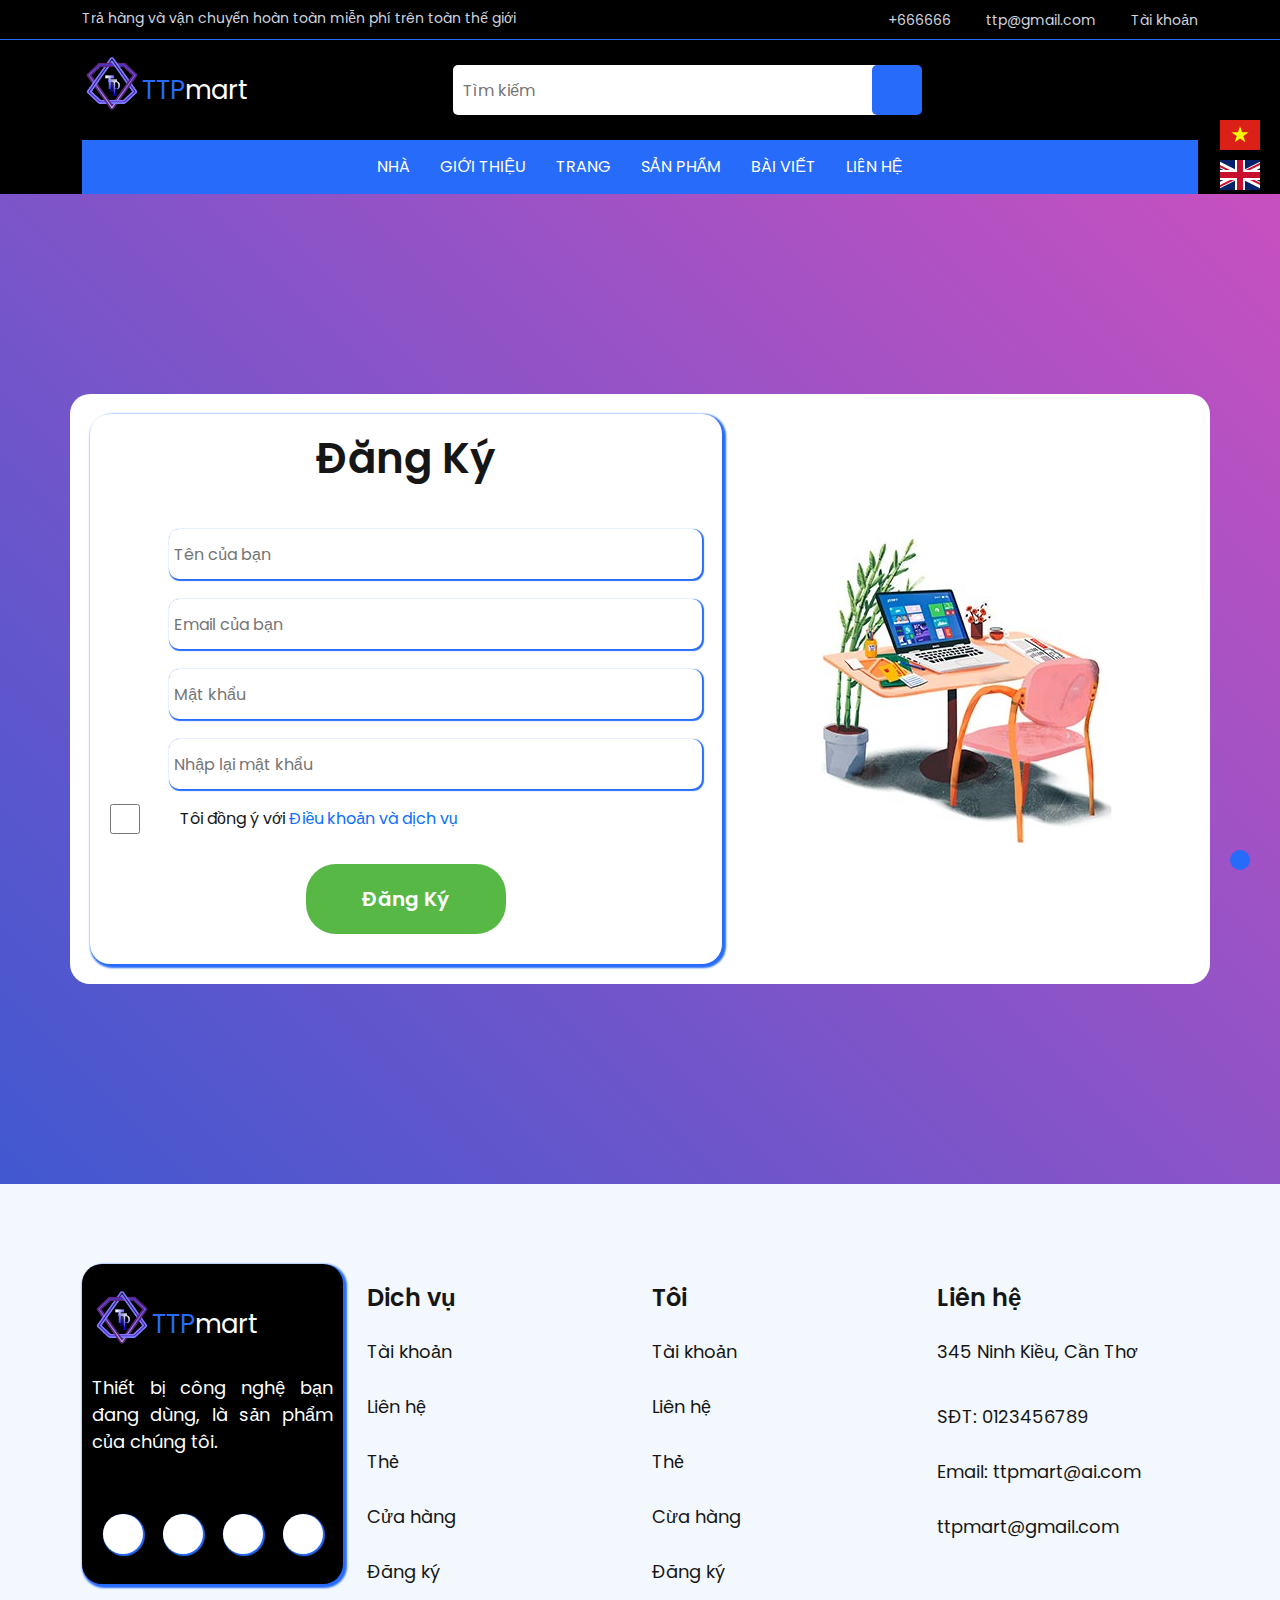
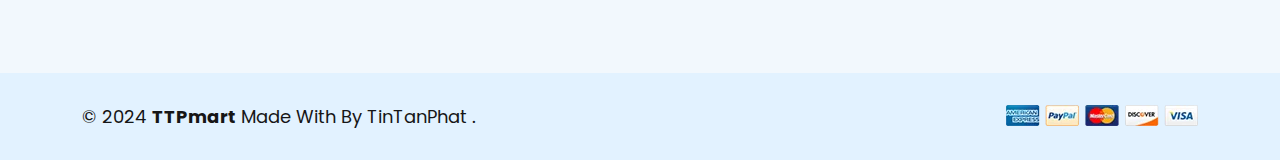
<file: sign-up.html>
<!DOCTYPE html>
<html lang="en">

<head>
  <meta charset="UTF-8">
  <meta name="viewport" content="width=device-width, initial-scale=1.0">
  <title>TTPmart - About</title>
  <!-- Favicon -->
  <link rel="icon" type="image/x-icon" href="assets/images/x-monogram-by-victor-murea-dribbble.png">
  <!-- Font Awesome -->
  <link rel="stylesheet" href="https://cdnjs.cloudflare.com/ajax/libs/font-awesome/6.5.1/css/all.min.css"
    integrity="sha512-DTOQO9RWCH3ppGqcWaEA1BIZOC6xxalwEsw9c2QQeAIftl+Vegovlnee1c9QX4TctnWMn13TZye+giMm8e2LwA=="
    crossorigin="anonymous" referrerpolicy="no-referrer" />
  <!-- Bootstrap -->
  <link rel="stylesheet" href="assets/bootstrap/bootstrap.min.css">
  <!-- Wow -->
  <link rel="stylesheet" href="assets/wow/animate.css">
  <!-- Slick -->
  <link rel="stylesheet" type="text/css" href="assets/slick/slick.css" />
  <link rel="stylesheet" type="text/css" href="assets/slick/slick-theme.css" />
  <!-- CSS -->
  <link rel="stylesheet" href="assets/css/base.css">
  <link rel="stylesheet" href="assets/css/styles.css">
</head>

<body>
  <!-- Language -->
  <div class="language">
    <div class="vietnam"></div>
    <div class="england"></div>
  </div>
  <!-- End Language -->

  <!-- Header -->
  <header class="header">
    <div class="container">
      <div class="inner-wrap">
        <p class="desc">Trả hàng và vận chuyển hoàn toàn miễn phí trên toàn thế giới</p>
        <ul class="list">
          <li>
            <a href="#">
              <i class="fa-solid fa-phone"></i>
              <span>+666666</span>
            </a>
          </li>
          <li>
            <a href="#">
              <i class="fa-regular fa-envelope"></i>
              <span>ttp@gmail.com</span>
            </a>
          </li>
          <li>
            <a href="login.html">
              <i class="fa-solid fa-user"></i>
              <span id="account">Tài khoản</span>
            </a>
          </li>
        </ul>
      </div>
    </div>
  </header>
  <!-- End Header -->

  <!-- Arrow Top -->
  <a href="#" class="button button-top">
    <i class="fa-solid fa-arrow-up"></i>
  </a>
  <!-- End Arrow Top -->

  <!-- Main -->
  <main class="main">
    <!-- Search -->
    <section class="header-search">
      <div class="container">
        <div class="row">
          <div class="col-xl-3 col-lg-3 col-md-6 col-sm-6 col-6">
            <a class="inner-logo" href="#">
              <div class="logo"></div>
              <span>
                <span>TTP</span>
                mart
              </span>
            </a>
          </div>
          <div class="col-xl-7 col-lg-7 col-md-12 order-992-2">
            <div class="inner-search">
              <input type="text" name="search" placeholder="Tìm kiếm">
              <button class="button button-search">
                <i class="fa-solid fa-magnifying-glass"></i>
              </button>
            </div>
          </div>
          <div class="col-xl-2 col-lg-2 col-md-6 col-sm-6 col-6">
            <div class="inner-icon">
              <a href="#">
                <i class="fa-regular fa-heart"></i>
              </a>
              <a href="cart.html">
                <i class="fa-solid fa-cart-shopping"></i>
              </a>
            </div>
          </div>
        </div>
      </div>
    </section>
    <!-- End Search -->

    <!-- Header Main -->
    <section class="header-main">
      <div class="container">
        <div class="row">
          <div class="col-12">
            <div class="inner-content">
              <ul class="list">
                <a href="/">
                  <li>NHÀ</li>
                </a>
                <a href="about.html">
                  <li>GIỚI THIỆU</li>
                </a>
                <a href="#">
                  <li>TRANG</li>
                </a>
                <a href="product.html">
                  <li>SẢN PHẨM</li>
                </a>
                <a href="blog.html">
                  <li>BÀI VIẾT</li>
                </a>
                <a href="#">
                  <li>LIÊN HỆ</li>
                </a>
              </ul>
              <nav class="navbar navbar-expand-lg navbar-dark bg-dark">
                <div class="container-fluid">
                  <a id="navHome" class="navbar-brand" href="#">NHÀ</a>
                  <button class="navbar-toggler" type="button" data-bs-toggle="collapse"
                    data-bs-target="#navbarNavDarkDropdown" aria-controls="navbarNavDarkDropdown" aria-expanded="false"
                    aria-label="Toggle navigation">
                    <span class="navbar-toggler-icon"></span>
                  </button>
                  <div class="collapse navbar-collapse" id="navbarNavDarkDropdown">
                    <ul class="navbar-nav">
                      <li class="nav-item dropdown">
                        <button id="button-page" class="btn btn-dark dropdown-toggle" data-bs-toggle="dropdown" aria-expanded="false">
                          Trang
                        </button>
                        <ul class="dropdown-menu dropdown-menu-dark">
                          <li><a id="home" class="dropdown-item" href="/">Nhà</a></li>
                          <li><a id="about" class="dropdown-item" href="about.html">Giới Thiệu</a></li>
                          <li><a id="pages" class="dropdown-item" href="#">Trang</a></li>
                          <li><a id="shop" class="dropdown-item" href="product.html">Sản Phẩm</a></li>
                          <li><a id="blog" class="dropdown-item" href="blog.html">Bài Viết</a></li>
                          <li><a id="contact" class="dropdown-item" href="#">Liên Hệ</a></li>
                        </ul>
                      </li>
                    </ul>
                  </div>
                </div>
              </nav>

            </div>
          </div>
        </div>
      </div>
    </section>
    <!-- End Header Main -->

    <!-- Sign Up -->
    <section class="sign-up">
      <div class="container">
        <div class="row">
          <div class="col-xl-7 col-lg-7 col-md-7 col-sm-12 order">
            <div class="form">
              <h2 class="title">Đăng Ký</h2>
              <div class="inner-input">
                <label for="inputName">
                  <i class="fa-solid fa-user"></i>
                </label>
                <input id="inputName" type="text" name="name" placeholder="Tên của bạn" required>
              </div>
              <div class="inner-input">
                <label for="inputEmail">
                  <i class="fa-solid fa-envelope"></i>
                </label>
                <input id="inputEmail" type="email" name="email" placeholder="Email của bạn" required>
              </div>
              <div class="inner-input">
                <label for="inputPassword">
                  <i class="fa-solid fa-eye"></i>
                </label>
                <input id="inputPassword" type="password" name="password" placeholder="Mật khẩu" required>
              </div>
              <div class="inner-input">
                <label for="inputRepeatPassword">
                  <i class="fa-regular fa-eye"></i>
                </label>
                <input id="inputRepeatPassword" type="password" name="passwordRepeat" placeholder="Nhập lại mật khẩu" required>
              </div>
              <div class="inner-checkbox">
                <input id="inputCheckbox" type="checkbox">
                <span>
                  Tôi đồng ý với
                  <a href="#">Điều khoản và dịch vụ</a>
                </span>
              </div>
              <div class="inner-button">
                <button id="buttonSignUp" class="button button-sign-up">Đăng Ký</button>
              </div>
            </div>
          </div>
          <div class="col-xl-5 col-lg-5 col-md-5 col-sm-12">
            <div class="img">
              <img src="assets/images/signup-image.jpg" alt="">
            </div>
          </div>
        </div>
      </div>
    </section>
    <!-- End Sign Up -->

  </main>
  <!-- End Main -->

  <!-- Footer -->
  <footer class="footer">
    <div class="footer-top">
      <div class="container">
        <div class="row">
          <div class="col-xl-3 col-lg-3 col-md-6 col-sm-12">
            <div class="box-one">
              <a class="inner-logo" href="#">
                <div class="logo"></div>
                <span>
                  <span>TTP</span>
                  mart
                </span>
              </a>
              <p class="desc">Thiết bị công nghệ bạn đang dùng, là sản phẩm của chúng tôi.</p>
              <ul class="social">
                <li>
                  <a href="#">
                    <i class="fa-brands fa-facebook-f"></i>
                  </a>
                </li>
                <li>
                  <a href="#">
                    <i class="fa-brands fa-tiktok"></i>
                  </a>
                </li>
                <li>
                  <a href="#">
                    <i class="fa-brands fa-twitter"></i>
                  </a>
                </li>
                <li>
                  <a href="#">
                    <i class="fa-brands fa-instagram"></i>
                  </a>
                </li>
              </ul>
            </div>
          </div>
          <div class="col-xl-3 col-lg-3 col-md-6 col-sm-6 col-12">
            <div class="box box-two">
              <h4 class="title">Dich vụ</h4>
              <ul class="list">
                <li>
                  <a href="#">Tài khoản</a>
                </li>
                <li>
                  <a href="#">Liên hệ</a>
                </li>
                <li>
                  <a href="#">Thẻ</a>
                </li>
                <li>
                  <a href="#">Cửa hàng</a>
                </li>
                <li>
                  <a href="#">Đăng ký</a>
                </li>
              </ul>
            </div>
          </div>
          <div class="col-xl-3 col-lg-3 col-md-6 col-sm-6 col-12">
            <div class="box box-three">
              <h4 class="title">Tôi</h4>
              <ul class="list">
                <li>
                  <a href="#">Tài khoản</a>
                </li>
                <li>
                  <a href="#">Liên hệ</a>
                </li>
                <li>
                  <a href="#">Thẻ</a>
                </li>
                <li>
                  <a href="#">Cừa hàng</a>
                </li>
                <li>
                  <a href="#">Đăng ký</a>
                </li>
              </ul>
            </div>
          </div>
          <div class="col-xl-3 col-lg-3 col-md-6 col-sm-6 col-12">
            <div class="box box-four">
              <h4 class="title">Liên hệ</h4>
              <ul class="list">
                <li style="height: 50px;">345 Ninh Kiều, Cần Thơ</li>
                <li>SĐT: 0123456789</li>
                <li>Email: ttpmart@ai.com</li>
                <li>ttpmart@gmail.com</li>
              </ul>
            </div>
          </div>
        </div>
      </div>
    </div>
    <div class="footer-bottom">
      <div class="container">
        <div class="row">
          <div class="col-xl-8 col-lg-8 col-md-8 col col-sm-12 col-12 z-index-768-1">
            <p class="desc">
              © 2024
              <span>TTPmart</span>
              Made With
              <i class="fa-solid fa-heart"></i>
              By
              <a href="#">TinTanPhat</a>
              .
            </p>
          </div>
          <div class="col-xl-4 col-lg-4 col-md-4 col col-sm-12 col-12">
            <div class="inner-img">
              <a href="#">
                <img src="assets/images/payment.webp" alt="">
              </a>
            </div>
          </div>
        </div>
      </div>
    </div>
  </footer>
  <!-- End Footer -->

  <!-- Bootstrap -->
  <script src="assets/bootstrap/bootstrap.bundle.min.js"></script>
  <!-- Wow -->
  <script src="assets/wow/wow.min.js"></script>
  <script>
    new WOW().init();
  </script>
  <!-- Slick -->
  <script type="text/javascript" src="assets/slick/jquery-1.11.0.min.js"></script>
  <script type="text/javascript" src="assets/slick/jquery-migrate-1.2.1.min.js"></script>
  <script type="text/javascript" src="assets/slick/slick.js"></script>
  <!-- JS -->
  <script type="module" src="assets/js/sign-up.js"></script>
  <script src="assets/js/language-sign-up.js"></script>
</body>

</html>
</file>
<file: assets/css/base.css>
@import url('https://fonts.googleapis.com/css2?family=Poppins:ital,wght@0,100;0,200;0,300;0,400;0,500;0,600;0,700;0,800;0,900;1,100;1,200;1,300;1,400;1,500;1,600;1,700;1,800;1,900&display=swap');

:root {
  --color-one: #266BF9;
  --color-two: #FEC356;
  --color-three: rgb(241, 115, 115);
  --color-four: #57b846;
  --color-five: #677bdf;
  --color-six: #EBEBEB;

  --color-text-one: #161616;
  --color-text-two: #999DA0;
  --color-text-three: #CFD4DF;
  --color-text-four: #595959;

  --background-color-one: #F2F8FD;
  --background-color-two: #F2F2F2;
  --background-color-three: #A20302;
  --background-color-four: #E2F2FF;
  --background-color-five: #F4F4F4;

  --font: "Poppins", sans-serif;
}

* {
  box-sizing: border-box;
}

html {
  overflow-x: hidden;
}

body {
  font-family: var(--font);
  color: var(--color-text-one);
  overflow-x: hidden;
}

ul {
  list-style-type: none;
  margin: 0;
  padding: 0;
}

a {
  text-decoration: none;
}

/* Button */
.button {}

.button-search {
  border-radius: 5px;
  background-color: var(--color-one);
  color: #fff;
  width: 50px;
}

.button-shop {
  padding: 5px;
  background-color: transparent;
  color: #ffffff;
  border: 3px solid #ffffff;
  font-weight: bold;
  font-size: 18px;
  border-radius: 20px;
  width: 215px;
  height: 60px;
}

.button-shop:hover {
  background-color: var(--color-one);
  border: 3px solid var(--color-one);
}

.button-arrow {
  padding: 5px;
  width: 50px;
  height: 50px;
  background-color: var(--color-one);
  color: #ffffff;
  border-radius: 50%;
  border: 1px solid var(--color-one);
  font-size: 20px;
  font-weight: bold;
}

.button-arrow:hover {
  font-size: 24px;
}

.button-card {
  width: 200px;
  height: 50px;
  color: var(--color-text-two);
  font-weight: 600;
  font-size: 20px;
  padding: 10px 20px;
  background-color: #ffffff;
  border-radius: 20px;
  border: 1px solid #dddddd;
}

.button-card:hover {
  color: #ffffff;
  background-color: var(--color-one);
}

.button-read-more {
  background-color: var(--color-text-one);
  color: #ffffff;
  border: 3px solid var(--color-text-one);
  font-weight: bold;
  font-size: 18px;
  border-radius: 20px;
  width: 180px;
  height: 55px;
  display: flex;
  justify-content: center;
  align-items: center;
}

.button-read-more:hover {
  background-color: var(--color-one);
  border: none;
  color: #ffffff;
}

.button-play {
  width: 75px;
  height: 75px;
  border-radius: 50%;
  color: #ffffff;
  background-color: var(--color-one);
  border: none;
  font-size: 28px;
  display: flex;
  justify-content: center;
  align-items: center;
}

.button-search-product {
  border: none;
  background-color: var(--color-one);
  border-radius: 10px;
  padding: 10px;
  width: 150px;
  color: #ffffff;
  font-size: 20px;
  font-weight: 600;
}

.button-login {
  background-color: var(--color-four);
  border: none;
  padding: 20px;
  border-radius: 30px;
  font-size: 20px;
  font-weight: 600;
  color: #ffffff;
}

.button-login:hover {
  background-color: var(--color-text-one);
}

.button-sign-up {
  background-color: var(--color-four);
  border: none;
  padding: 20px;
  border-radius: 30px;
  font-size: 20px;
  font-weight: 600;
  color: #ffffff;
}

.button-sign-up:hover {
  background-color: var(--color-text-one);
}

.button-reply {
  background-color: var(--color-text-four);
  border: 5px solid var(--color-text-four);
  color: #ffffff;
  padding: 10px 20px;
  border-radius: 20px;
  font-weight: 600;
}

.button-reply:hover {
  background-color: var(--color-one);
  border: 5px solid var(--color-one);
}

.button-mi-ad {
  border: none;
}

.button-mi-ad:hover {
  background-color: var(--color-one);
  color: #ffffff;
}

.button-buy {
  padding: 20px;
  width: 200px;
  border-radius: 20px;
  border: none;
  font-size: 22px;
  font-weight: 600;
  color: #ffffff;
  background-color: var(--color-one);
}

.button-buy:hover {
  box-shadow: 2px 2px 2px 2px var(--color-one);
  background-color: var(--color-text-one);
}

.button-top {
  position: fixed;
  bottom: 30px;
  right: 30px;
  background-color: var(--color-one);
  color: #ffffff;
  font-weight: 600;
  font-size: 22px;
  padding: 10px;
  padding: 10px;
  border-radius: 50%;
  z-index: 999;
}

.button-top:hover {
  background-color: var(--color-text-one);
}
/* End Button */

/* Language */
.language {
  position: absolute;
  top: 120px;
  right: 20px;
}

.language .vietnam {
  background-image: url(../images/Vietnam.png);
  width: 40px;
  height: 30px;
  background-size: cover;
  background-position: center;
  margin-bottom: 10px;
  cursor: pointer;
}

.language .england {
  background-image: url(../images/England.svg);
  width: 40px;
  height: 30px;
  background-size: cover;
  background-position: center;
  cursor: pointer;
}

@media (max-width: 991.98px) {
  .language {
    display: flex;
    top: 170px;
    right: calc(50% - 50px);
    z-index: 1;
  }

  .language .vietnam {
    margin-right: 10px;
    margin-bottom: 0;
  }
}
/* End Language */
</file>
<file: assets/css/styles.css>
/* Header */
.header {
  background-color: #000000;
  color: var(--color-text-three);
  font-size: 14px;
  width: 100%;
  height: 40px;
  display: flex;
  align-items: center;
  border-bottom: 1px solid var(--color-one);
}

.header .inner-wrap {
  display: flex;
  justify-content: space-between;
}

.header .desc {
  margin-bottom: 0;
}

.header .list {
  display: flex;
}

.header .list li {
  margin-right: 30px;
}

.header .list li:nth-child(3) {
  margin-right: 0;
}

.header .list li i {
  color: var(--color-one);
  font-size: 16px;
  margin-right: 5px;
}

.header .list li span {
  color: var(--color-text-three);
}

.header .list li:hover span {
  color: var(--color-one);
}

@media (max-width: 991.98px) {
  .header .inner-wrap {
    justify-content: center;
  }

  .header .list li:nth-child(1), .header .list li:nth-child(2) {
    display: none;
  }

  .header .list li:nth-child(3) {
    margin-left: 10px;
  }
}

@media (max-width: 575.98px) {
  .header .desc {
    font-size: 11.5px;
  }
}

/* End Header */

/* Main */
/* Header Search */
.header-search {
  background-color: #000000;
  height: 100px;
  display: flex;
  align-items: center;
  padding: 20px 0;
}

.header-search .inner-logo {
  display: flex;
  align-items: center;
  font-size: 26px;
  color: #ffffff;
  width: 100%;
  height: 100%;
}

.header-search .inner-logo .logo {
  display: flex;
  align-items: center;
  background-image: url(../images/LogoTTP.png);
  background-size: cover;
  background-position: center;
  width: 60px;
  height: 100px;
}

.header-search .inner-logo span {
  display: flex;
}

.header-search .inner-logo span span {
  color: var(--color-one);
}

.header-search .inner-search {
  width: 100%;
  height: 100%;
  display: flex;
  justify-content: center;
  align-items: center;
}

.header-search .inner-search input {
  padding: 0 10px;
  width: 70%;
  height: 50px;
  border-radius: 5px;
  border: none;
}

.header-search .inner-search input:focus {
  outline: none;
}

.header-search .inner-search button {
  margin-left: -30px;
  height: 50px;
  border: none;
}

.header-search .inner-icon {
  width: 100%;
  height: 100%;
  display: flex;
  justify-content: right;
  align-items: center;
}

.header-search .inner-icon a {
  margin-right: 20px;
  color: #ffffff;
  font-size: 24px;
}

.header-search .inner-icon a:nth-child(2) {
  margin-right: 0;
}

.header-search .inner-icon a:hover {
  color: var(--color-one);
}

@media (max-width: 991.98px) {
  .header-search {
    background-color: #000000;
    height: 130px;
    display: flex;
    align-items: center;
    padding: 20px 0;
  }

  .header-search .inner-logo {
    margin-top: -20px;
  }

  .header-search .order-992-2 {
    order: 2;
  }

  .header-search .inner-search {
    margin-top: -20px;
  }

  .header-search .inner-search input {
    width: 100%;
  }

  .header-search .inner-icon {
    margin-top: -20px;
  }
}

@media (max-width: 575.98px) {
  .header-search .inner-logo {
    font-size: 20px;
  }

  .header-search .inner-icon a {
    font-size: 20px;
  }
}

/* End Header Search */

/* Header Main */
.header-main {
  background-color: #000000;
}

.header-main .inner-content {
  background-color: var(--color-one);
}

.header-main .list {
  padding: 15px 0;
  border-radius: 5px;
  display: flex;
  justify-content: center;
}

.header-main .list a {
  color: #ffffff;
  font-size: 16px;
  margin-right: 30px;
}

.header-main .list a:nth-child(6) {
  margin-right: 0;
}

.header-main .navbar {
  display: none;
}

@media (max-width: 991.98px) {
  .header-main .list {
    display: none;
  }

  .header-main .navbar {
    display: flex;
  }
}

/* End Header Main */

/* Breadcrumb */
.breadcrumb {
  background-image: url(../images/breadcrunb-bg.webp);
  background-position: center;
  padding-top: 120px;
  height: 400px;
  margin-bottom: 0;
}

.breadcrumb .inner-content {
  text-align: center;
  display: flex;
  flex-direction: column;
  justify-content: center;
}

.breadcrumb .inner-content .title {
  font-size: 60px;
  font-weight: 600;
  margin-bottom: 10px;
}

.breadcrumb .inner-content .desc {
  margin-bottom: 0;
  font-size: 22px;
}

.breadcrumb .inner-content .desc a {
  color: var(--color-text-one);
}

.breadcrumb .inner-content .desc a:hover {
  color: var(--color-one);
}

.breadcrumb .inner-content .desc span {
  color: var(--color-one);
}

.breadcrumb .inner-content .desc span::before {
  content: "//";
  margin-right: 5px;
  margin-left: 5px;
}

/* End Breadcrumb */

/* Client Feedback */
.client-feedbacks {
  background-color: var(--background-color-one);
  padding: 80px 0;
}

.client-feedbacks .inner-title {
  text-align: center;
  margin-bottom: 50px;
}

.client-feedbacks .inner-title .title {
  font-size: 48px;
  font-weight: 600;
  margin-bottom: 10px;
}

.client-feedbacks .inner-title .desc {
  font-size: 20px;
  margin-bottom: 0;
}

.client-feedbacks .box .desc {
  height: 175px;
  font-size: 20px;
  position: relative;
  font-style: italic;
  text-align: justify;
  box-shadow: 1px 1px 1px 1px var(--color-one);
  border-radius: 10px;
  padding: 10px;
}

.client-feedbacks .box .desc::before {
  content: "\f10d";
  font-weight: 900;
  font-family: "Font Awesome 6 Free";
  font-size: 28px;
  color: var(--color-one);
  margin-right: 5px;
}

.client-feedbacks .box .desc::after {
  content: "\f10e";
  font-weight: 900;
  font-family: "Font Awesome 6 Free";
  font-size: 28px;
  color: var(--color-one);
  margin-left: 5px;
}

.client-feedbacks .box .avatar {
  display: flex;
}

.client-feedbacks .box .avatar .img {
  background-size: cover;
  background-position: top;
  width: 125px;
  height: 125px;
  border-radius: 50%;
  margin-right: 20px;
}

.client-feedbacks .box-one .avatar .img {
  background-image: url(../images/feedback-1.jpg);
}

.client-feedbacks .box-two .avatar .img {
  background-image: url(../images/feedback-2.jpg);
}

.client-feedbacks .box .avatar .author {
  display: flex;
  flex-direction: column;
  justify-content: center;
}

.client-feedbacks .box .avatar .author .name {
  margin-bottom: 10px;
  color: var(--color-one);
  font-size: 20px;
  font-weight: bold;
}

.client-feedbacks .box .avatar .author p {
  margin-bottom: 0;
}

@media (max-width: 991.98px) {
  .client-feedbacks .box-one {
    margin-bottom: 30px;
  }
}

@media (max-width: 575.98px) {
  .client-feedbacks .box .desc {
    height: 250px;
  }
}

/* End Client Feedback */

/* Lastest Blog */
.lastest-blog {
  padding: 80px 0;
}

.lastest-blog .inner-title {
  text-align: center;
  margin-bottom: 50px;
}

.lastest-blog .inner-title .title {
  font-size: 48px;
  margin-bottom: 10px;
}

.lastest-blog .inner-title .desc {
  font-size: 20px;
  margin-bottom: 0;
}

.lastest-blog .box {
  border-radius: 10px;
  box-shadow: 1px 1px 1px 1px var(--color-one);
}

.lastest-blog .box .img {
  background-position: center;
  background-size: cover;
  border-radius: 10px;
  width: 100%;
  height: 100%;
  transition: transform .2s;
}

.lastest-blog .box-one .img {
  background-image: url(../images/lastest-blog-1.webp);
}

.lastest-blog .box-two .img {
  background-image: url(../images/lastest-blog-2.webp);
}

.lastest-blog .box:hover .img {
  transform: scale(1.1);
}

.lastest-blog .box .content {
  padding-right: 10px;
}

.lastest-blog .box .author {
  margin-bottom: 20px;
  margin-top: 20px;
  height: 50px;
}

.lastest-blog .box .author .time {
  font-weight: 500;
  margin-right: 10px;
}

.lastest-blog .box .author .time::before {
  content: "\f073";
  font-weight: 400;
  font-family: "Font Awesome 6 Free";
  color: var(--color-one);
  margin-right: 5px;
}

.lastest-blog .box .author .name {
  font-weight: 500;
}

.lastest-blog .box .author .name::before {
  content: "\f007";
  font-weight: 900;
  font-family: "Font Awesome 6 Free";
  color: var(--color-one);
  margin-right: 5px;
}

.lastest-blog .box .title {
  margin-bottom: 20px;
  font-weight: 600;
  height: 75px;
}

.lastest-blog .box .desc {
  margin-bottom: 20px;
  height: 100px;
  text-align: justify;
}

.lastest-blog .box .button {
  margin-bottom: 20px;
}

@media (max-width: 991.98px) {
  .lastest-blog .box .img {
    height: 450px;
  }

  .lastest-blog .box .content {
    padding: 0 20px;
  }
}

@media (max-width: 767.98px) {
  .lastest-blog .box .title {
    height: 100px;
  }
}

@media (max-width: 575.98px) {
  .lastest-blog .box .title {
    height: 50px;
  }
}

/* End Lastest Blog */

/* Home Page */
/* Slide */
.slide {
  background-image: url(../images/hero-bg-1.webp);
  background-position: center;
  width: 100%;
  height: 600px;
  padding: 120px 0;
}

.slide .slide-one,
.slide .slide-two {
  color: #ffffff;
}

.slide .slide-one .desc,
.slide .slide-two .desc {
  font-size: 20px;
  margin-bottom: 20px;
}

.slide .slide-one .title,
.slide .slide-two .title {
  font-size: 60px;
  font-weight: bold;
  margin-bottom: 50px;
}

.slide .inner-slide .img {
  width: 100%;
  height: 500px;
  background-size: contain;
  background-repeat: no-repeat;
  background-position: center;
}

.slide .slide-one .img {
  background-image: url(../images/hero-1-1.webp);
}

.slide .slide-two .img {
  background-image: url(../images/hero-1-2.webp);
}

.slide .inner-slide .slick-arrow {
  background-color: #ffffff;
  width: 50px;
  height: 50px;
  border-radius: 50%;
  padding: 10px;
  opacity: 0.5;
}

.slide .inner-slide .slick-prev::before,
.slide .inner-slide .slick-next::before {
  color: #000000;
}

@media (max-width: 1199.98px) {

  .slide .slide-one .title,
  .slide .slide-two .title {
    font-size: 48px;
  }
}

@media (max-width: 767.98px) {
  .slide {
    padding: 100px 0;
  }

  .slide .slide-one .desc,
  .slide .slide-two .desc {
    font-size: 16px;
  }

  .slide .slide-one .title,
  .slide .slide-two .title {
    font-size: 36px;
  }

  .slide .slide-one .button,
  .slide .slide-two .button {
    width: 180px;
    height: 50px;
    font-size: 16px;
  }
}

@media (max-width: 575.98px) {
  .slide {
    height: 800px;
    padding: 50px 0;
    text-align: center;
  }

  .slide .slide-one .desc,
  .slide .slide-two .desc {
    margin-bottom: 10px;
  }

  .slide .slide-one .title,
  .slide .slide-two .title {
    margin-bottom: 30px;
  }

  .slide .inner-img {
    margin-top: 50px;
  }
}

/* End Slide */

/* Banner */
.banner {
  padding: 80px 0;
}

.banner .inner-box-one {
  border-radius: 10px;
  background-image: url(../images/3.webp);
  background-size: cover;
  width: 100%;
  height: 540px;
  padding: 0 40px;
  position: relative;
  transition: all .3s ease-in-out;
}

.banner .inner-box-one:hover {
  transform: scale(1.1)
}

.banner .inner-box-one .inner-content {
  padding-top: 325px;
}

.banner .inner-box-one .inner-content .title {
  color: var(--color-text-two);
  font-weight: 600;
  font-size: 36px;
}

.banner .inner-box-one .inner-content .desc {
  color: var(--color-text-one);
  font-weight: 600;
  font-size: 24px;
}

.banner .inner-box-one .button {
  position: absolute;
  right: 40px;
  bottom: 40px;
}

.banner .inner-box-two {
  border-radius: 10px;
  background-image: url(../images/4.webp);
  background-size: cover;
  width: 100%;
  height: 255px;
  padding: 20px;
  position: relative;
  transition: all .3s ease-in-out;
}


.banner .inner-box-two:hover {
  transform: scale(1.1);
}

.banner .inner-box-two .inner-content {
  padding-top: 20px;
}

.banner .inner-box-two .inner-content .title {
  color: var(--color-text-two);
  font-weight: 600;
  font-size: 36px;
}

.banner .inner-box-two .inner-content .desc {
  color: var(--color-text-one);
  font-weight: 600;
  font-size: 24px;
}

.banner .inner-box-two .button {
  position: absolute;
  left: 20px;
  bottom: 20px;
}

.banner .inner-box-four {
  border-radius: 10px;
  background-image: url(../images/5.webp);
  background-size: cover;
  width: 100%;
  height: 255px;
  padding: 20px;
  margin-top: -255px;
  position: relative;
  transition: all .3s ease-in-out;
}

.banner .inner-box-four:hover {
  transform: scale(1.1);
}

.banner .inner-box-four .inner-content {
  padding-top: 20px;
}

.banner .inner-box-four .inner-content .title {
  color: var(--color-text-two);
  font-weight: 600;
  font-size: 36px;
}

.banner .inner-box-four .inner-content .desc {
  color: var(--color-text-one);
  font-weight: 600;
  font-size: 24px;
}

.banner .inner-box-four .button {
  position: absolute;
  left: 20px;
  bottom: 20px;
}

@media (max-width: 1199.98px) {
  .banner .inner-box-one {
    height: 425px;
  }

  .banner .inner-box-one .inner-content {
    padding-top: 250px;
  }

  .banner .inner-box-two {
    height: 200px;
  }

  .banner .inner-box-two .inner-content {
    padding-top: 10px;
  }

  .banner .inner-box-four {
    margin-top: -200px;
    height: 200px;
  }

  .banner .inner-box-four .inner-content {
    padding-top: 10px;
  }
}

@media (max-width: 991.98px) {
  .banner .inner-box-one {
    height: 312px;
  }

  .banner .inner-box-one .inner-content {
    padding-top: 200px;
  }

  .banner .inner-box-one .inner-content .title {
    font-size: 24px;
  }

  .banner .inner-box-one .inner-content .desc {
    font-size: 20px;
  }

  .banner .inner-box-one .button {
    width: 40px;
    height: 40px;
    bottom: 20px;
  }

  .banner .inner-box-two {
    height: 143px;
  }

  .banner .inner-box-two .inner-content {
    padding-top: 10px;
  }

  .banner .inner-box-two .inner-content .title {
    font-size: 24px;
  }

  .banner .inner-box-two .inner-content .desc {
    font-size: 20px;
  }

  .banner .inner-box-two .button {
    width: 40px;
    height: 40px;
    bottom: 10px;
  }

  .banner .inner-box-four {
    margin-top: -143px;
    height: 143px;
  }

  .banner .inner-box-four .inner-content {
    padding-top: 10px;
  }

  .banner .inner-box-four .inner-content .title {
    font-size: 24px;
  }

  .banner .inner-box-four .inner-content .desc {
    font-size: 20px;
  }

  .banner .inner-box-four .button {
    width: 40px;
    height: 40px;
    bottom: 10px;
  }
}

@media (max-width: 767.98px) {
  .banner .inner-box-one {
    height: 483px;
  }

  .banner .inner-box-one .inner-content {
    padding-top: 300px;
  }

  .banner .inner-box-one .inner-content .title {
    font-size: 36px;
  }

  .banner .inner-box-one .inner-content .desc {
    font-size: 24px;
  }

  .banner .inner-box-one .button {
    width: 50px;
    height: 50px;
    bottom: 40px;
  }

  .banner .inner-box-two {
    margin-top: 30px;
    height: 228px;
  }

  .banner .inner-box-two .inner-content {
    padding-top: 20px;
  }

  .banner .inner-box-two .inner-content .title {
    font-size: 36px;
  }

  .banner .inner-box-two .inner-content .desc {
    font-size: 24px;
  }

  .banner .inner-box-two .button {
    width: 50px;
    height: 50px;
    bottom: 20px;
  }

  .banner .inner-box-four {
    margin-top: 30px;
    height: 228px;
  }

  .banner .inner-box-four .inner-content {
    padding-top: 20px;
  }

  .banner .inner-box-four .inner-content .title {
    font-size: 36px;
  }

  .banner .inner-box-four .inner-content .desc {
    font-size: 24px;
  }

  .banner .inner-box-four .button {
    width: 50px;
    height: 50px;
    bottom: 20px;
  }
}

@media (max-width: 575.98px) {
  .banner .inner-box-one {
    background-color: var(--background-color-one);
    background-size: contain;
    background-repeat: no-repeat;
    height: 469px;
  }

  .banner .inner-box-one .inner-content {
    padding-top: 300px;
  }

  .banner .inner-box-one .inner-content .title {
    font-size: 24px;
  }

  .banner .inner-box-one .inner-content .desc {
    font-size: 20px;
  }

  .banner .inner-box-one .button {
    width: 40px;
    height: 40px;
  }

  .banner .inner-box-two {
    background-color: var(--background-color-two);
    background-size: contain;
    background-repeat: no-repeat;
    height: 221px;
  }

  .banner .inner-box-two .inner-content {
    padding-top: 20px;
  }

  .banner .inner-box-two .inner-content .title {
    font-size: 22px;
  }

  .banner .inner-box-two .inner-content .desc {
    font-size: 18px;
  }

  .banner .inner-box-two .button {
    width: 40px;
    height: 40px;
    bottom: 20px;
  }

  .banner .inner-box-four {
    background-color: var(--background-color-two);
    background-size: contain;
    background-repeat: no-repeat;
    height: 221px;
  }

  .banner .inner-box-four .inner-content {
    padding-top: 20px;
  }

  .banner .inner-box-four .inner-content .title {
    font-size: 22px;
  }

  .banner .inner-box-four .inner-content .desc {
    font-size: 18px;
  }

  .banner .inner-box-four .button {
    width: 40px;
    height: 40px;
    bottom: 20px;
  }
}

/* End Banner */

/* Cards */
.cards {
  padding: 20px 0;
}

.cards .inner-button {
  margin-bottom: 30px;
}

.cards .inner-button .button {
  margin-right: 10px;
}

.cards .inner-button .opacity {
  opacity: 0.4;
}

.cards .inner-button .active {
  background-color: var(--color-one);
  color: #ffffff;
}

.cards .box {
  border: 2px solid #dddddd;
  border-radius: 10px;
  box-shadow: 1px 1px 1px 1px var(--color-one);
  text-align: center;
  padding-bottom: 20px;
  position: relative;
}

.cards .box .percent {
  color: #ffffff;
  font-weight: 600;
  font-size: 14px;
  padding: 5px;
  background-color: var(--color-one);
  border-radius: 10px;
  width: 60px;
  height: 30px;
  position: absolute;
  top: 10px;
  left: 20px;
}

.cards .box .sale {
  color: #ffffff;
  font-weight: 600;
  font-size: 14px;
  padding: 5px;
  background-color: #000000;
  border-radius: 10px;
  width: 60px;
  height: 30px;
  position: absolute;
  top: 10px;
  left: 20px;
}

.cards .box .new {
  color: #ffffff;
  font-weight: 600;
  font-size: 14px;
  padding: 5px;
  background-color: #000000;
  border-radius: 10px;
  width: 50px;
  height: 30px;
  position: absolute;
  top: 10px;
  left: 20px;
}

.cards .box .img {
  background-image: url(../images/1.webp);
  width: 100%;
  height: 275px;
  background-size: contain;
  background-position: center;
  background-repeat: no-repeat;
}

.cards .box .desc {
  margin-bottom: 0;
  color: var(--color-text-two);
  font-weight: 600;
}

.cards .box .title {
  margin-bottom: 0;
  height: 50px;
  color: var(--color-text-one);
  font-weight: 600;
}

.cards .box .price-own {
  text-decoration: line-through;
}

.cards .box .price-own,
.cards .box .sales {
  color: var(--color-one);
  font-weight: 600;
  font-size: 18px;
}

.cards .box-two .img {
  background-image: url(../images/2.webp);
}

.cards .box-two .new {
  top: 50px;
}

.cards .box-three .img {
  background-image: url(../images/3\ \(1\).webp);
}

.cards .box-four .img {
  background-image: url(../images/4\ \(1\).webp);
}

.cards .box-five {
  margin-top: 30px;
}

.cards .box-five .img {
  background-image: url(../images/5\ \(1\).webp);
}

.cards .box-six {
  margin-top: 30px;
}

.cards .box-six .sale {
  top: 50px;
}

.cards .box-six .img {
  background-image: url(../images/6.webp);
}

.cards .box-seven {
  margin-top: 30px;
}

.cards .box-seven .img {
  background-image: url(../images/7.webp);
}

.cards .box-eight {
  margin-top: 30px;
}

.cards .box-eight .img {
  background-image: url(../images/8.webp);
}

@media (max-width: 1199.98px) {
  .cards .box-four {
    margin-top: 30px;
  }
}

@media (max-width: 991.98px) {
  .cards .box-three {
    margin-top: 30px;
  }
}

@media (max-width: 575.98px) {
  .cards .box-two {
    margin-top: 30px;
  }
}

/* End Cards */

/* Smart Fashion */
.smart-fashion {
  margin-top: 50px;
  background-image: url(../images/fashion-bg.webp);
  background-size: cover;
  background-position: center;
  width: 100%;
  height: 450px;
}

.smart-fashion .inner-content {
  padding-top: 120px;
  display: flex;
  flex-direction: column;
  align-items: center;
}

.smart-fashion .inner-content .title {
  color: #ffffff;
  font-size: 48px;
  margin-bottom: 0;
}

.smart-fashion .inner-content .desc {
  color: #ffffff;
  font-weight: bold;
  font-size: 60px;
  margin-bottom: 20px;
}

.smart-fashion .inner-content .button {
  color: #ffffff;
}

@media (max-width: 991.98px) {
  .smart-fashion {
    height: 350px;
  }

  .smart-fashion .inner-content {
    padding-top: 90px;
  }

  .smart-fashion .inner-content .title {
    font-size: 36px;
  }

  .smart-fashion .inner-content .desc {
    font-size: 48px;
  }
}

@media (max-width: 575.98px) {
  .smart-fashion {
    height: 300px;
  }

  .smart-fashion .inner-content {
    padding-top: 80px;
  }

  .smart-fashion .inner-content .title {
    font-size: 24px;
  }

  .smart-fashion .inner-content .desc {
    font-size: 26px;
  }

  .smart-fashion .inner-content .button {
    width: 175px;
    font-size: 16px;
  }
}

/* End Smart Fashion */

/* Featured Offers */
.featured-offers {
  padding: 100px 0;
}

.featured-offers .inner-title {
  text-align: center;
  margin-bottom: 50px;
}

.featured-offers .inner-title .title {
  font-size: 48px;
  font-weight: 600;
}

.featured-offers .inner-title .desc {
  font-size: 20px;
  margin-bottom: 0;
}

.featured-offers .box {
  box-shadow: 2px 2px 2px 2px var(--color-one);
  border-radius: 10px;
}

.featured-offers .box-one {
  border: 1px solid #ddd;
  background-image: url(../images/featured-offers-1.webp);
  width: 100%;
  height: 784px;
  background-position: center;
  background-size: cover;
  padding: 50px 0;
  text-align: center;
  display: flex;
  flex-direction: column;
  align-items: center;
}

.featured-offers .box-one .title a {
  color: var(--color-text-one);
  font-weight: 600;
  z-index: 1;
  font-size: 36px;
}

.featured-offers .box-one .title a:hover {
  color: var(--color-one);
}

.featured-offers .box-one .price {
  font-size: 24px;
  color: var(--color-one);
}

.featured-offers .box-one .price .price-own {
  text-decoration: line-through;
}

.featured-offers .box-one .inner-clock {
  margin-top: 400px;
  display: flex;
  justify-content: center;
}

.featured-offers .box-one .inner-clock .clock {
  margin-right: 30px;
  width: 100px;
  height: 100px;
  border-radius: 50%;
  border: 1px solid #dddddd;
  box-shadow: 1px 1px 1px 1px var(--color-one);
  display: flex;
  flex-direction: column;
  justify-content: center;
}

.featured-offers .box-one .inner-clock .clock .number {
  color: var(--color-text-one);
  font-size: 26px;
  font-weight: bold;
}

.featured-offers .box-one .inner-clock .clock .title {
  color: var(--color-text-two);
}

.featured-offers .box-one .button {
  margin-top: 30px;
  background-color: var(--color-one);
  display: flex;
  justify-content: center;
  align-items: center;
}

.featured-offers .box-one .button a {
  color: #ffffff;
}

.featured-offers .box-one .button:hover {
  margin-top: 25px;
}

.featured-offers .box-two,
.featured-offers .box-four {
  width: 100%;
  height: 380px;
}

.featured-offers .box-two .img,
.featured-offers .box-four .img {
  width: 100%;
  height: 380px;
  background-position: center;
  background-size: cover;
  border-right: 2px solid #dddddd;
}

.featured-offers .box-two .img {
  background-image: url(../images/featured-offers-2.webp);
}

.featured-offers .box-four {
  margin-top: -360px;
}

.featured-offers .box-four .img {
  background-image: url(../images/featured-offers-3.webp);
}

.featured-offers .box-two .inner-content .content-one,
.featured-offers .box-four .inner-content .content-one {
  margin-bottom: 30px;
  border-bottom: 2px solid #dddddd;
  padding-bottom: 20px;
}

.featured-offers .box-two .inner-content,
.featured-offers .box-four .inner-content {
  padding: 20px 10px;
}

.featured-offers .box-two .inner-content .end-in,
.featured-offers .box-four .inner-content .end-in {
  background-color: var(--color-one);
  color: #ffffff;
  border-radius: 10px;
  width: 200px;
  height: 40px;
  padding: 10px;
  font-weight: 600;
  margin-bottom: 20px;
}

.featured-offers .box-two .inner-content .title,
.featured-offers .box-four .inner-content .title {
  margin-bottom: 0;
}

.featured-offers .box-two .inner-content .title a,
.featured-offers .box-four .inner-content .title a {
  font-size: 22px;
  color: var(--color-text-one);
  font-weight: 600;
}

.featured-offers .box-two .inner-content .title a:hover,
.featured-offers .box-four .inner-content .title a:hover {
  color: var(--color-one);
}

.featured-offers .box-two .inner-content .price-own,
.featured-offers .box-four .inner-content .price-own {
  color: var(--color-one);
  text-decoration: line-through;
  font-size: 20px;
}

.featured-offers .box-two .inner-content .sales,
.featured-offers .box-four .inner-content .sales {
  color: var(--color-one);
  font-size: 20px;
}

.featured-offers .box-two .inner-content .list,
.featured-offers .box-four .inner-content .list {
  padding-top: 30px;
  list-style-type: circle;
}

@media (max-width: 991.98px) {

  .featured-offers .box-two,
  .featured-offers .box-four {
    margin-top: 30px;
  }
}

@media (max-width: 576.98px) {
  .featured-offers .box-one {
    height: 690px;
  }

  .featured-offers .box-one .title a {
    font-size: 26px;
  }

  .featured-offers .box-one .inner-clock .clock {
    margin-right: 10px;
    width: 75px;
    height: 75px;
  }

  .featured-offers .box-one .inner-clock {
    margin-top: 300px;
  }

  .featured-offers .box-two,
  .featured-offers .box-four {
    height: 253px;
  }

  .featured-offers .box-two .img,
  .featured-offers .box-four .img {
    height: 253px;
  }

  .featured-offers .box-two .inner-content .content-one,
  .featured-offers .box-four .inner-content .content-one {
    margin-bottom: 20px;
    padding-bottom: 10px;
  }

  .featured-offers .box-two .inner-content .end-in,
  .featured-offers .box-four .inner-content .end-in {
    margin-bottom: 10px;
    width: 140px;
  }

  .featured-offers .box-two .inner-content .title a,
  .featured-offers .box-four .inner-content .title a {
    font-size: 18px;
  }

  .featured-offers .box-two .inner-content .price-own,
  .featured-offers .box-four .inner-content .price-own {
    font-size: 14px;
  }

  .featured-offers .box-two .inner-content .sales,
  .featured-offers .box-four .inner-content .sales {
    font-size: 14px;
  }

  .featured-offers .box-two .inner-content .list,
  .featured-offers .box-four .inner-content .list {
    padding-top: 0;
  }

  .featured-offers .box-two .inner-content .list li,
  .featured-offers .box-four .inner-content .list li {
    font-size: 12px;
  }
}

@media (max-width: 393px) {

  .featured-offers .box-two .inner-content .list li,
  .featured-offers .box-four .inner-content .list li {
    font-size: 10px;
  }
}

/* End Featured Offers */

/* Brand */
.brand {
  padding: 80px 0;
}

.brand .container {
  border: 1px solid #ddd;
  padding: 50px;
  border-radius: 10px;
  box-shadow: 1px 1px 1px 1px var(--color-one);
}

.brand .box {
  background-size: contain;
  background-repeat: no-repeat;
  background-position: center;
  width: 90%;
  height: 100px;
  -webkit-filter: grayscale(100%);
  filter: grayscale(100%);
}

.brand .box:hover {
  -webkit-filter: none;
  filter: none;
}

.brand .box-one {
  background-image: url(../images/brand-1.webp);
}

.brand .box-two {
  background-image: url(../images/brand-2.webp);
}

.brand .box-three {
  background-image: url(../images/brand-3.webp);
}

.brand .box-four {
  background-image: url(../images/brand-4.webp);
}

@media (max-width: 575.98px) {
  .brand .container {
    padding: 25px;
  }
}

/* End Brand */
/* End Home Page */

/* About Page */
/* About Smart Fashion */
.about-smart-fashion {
  padding: 80px 0;
  background-color: var(--background-color-five);
}

.about-smart-fashion .inner-content {
  text-align: center;
}

.about-smart-fashion .inner-content .title {
  font-size: 48px;
  font-weight: 300;
  margin-bottom: 0;
}

.about-smart-fashion .inner-content .subtitle {
  font-size: 60px;
  font-weight: bold;
  margin-bottom: 30px;
}

.about-smart-fashion .inner-content .desc {
  font-size: 18px;
}

@media (max-width: 575.98px) {
  .about-smart-fashion .inner-content .title {
    font-size: 36px;
  }

  .about-smart-fashion .inner-content .subtitle {
    font-size: 46px;
  }

  .about-smart-fashion .inner-content .desc {
    font-size: 16px;
  }
}

/* End About Smart Fashion */

/* Video */
.video {
  background-color: var(--background-color-five);
}

.video .img {
  background-image: url(../images/promo-video-img.webp);
  background-position: center;
  background-size: contain;
  background-repeat: no-repeat;
  width: 100%;
  aspect-ratio: 16/9;
  display: flex;
  justify-content: center;
  align-items: center;
}

/* End Video */

/* Team Member */
.team-member {
  padding: 80px 0;
  background-color: var(--background-color-five);
}

.team-member .inner-title {
  text-align: center;
  margin-bottom: 40px;
}

.team-member .inner-title .title {
  color: var(--color-text-one);
  font-weight: 600;
  font-size: 48px;
  margin-bottom: 10px;
}

.team-member .inner-title .desc {
  color: var(--color-text-four);
  font-size: 20px;
  margin-bottom: 0;
}

.team-member .box {
  text-align: center;
  overflow: hidden;
}

.team-member .box .img {
  background-position: center;
  background-size: cover;
  width: 100%;
  height: 400px;
  display: flex;
  justify-content: center;
  align-items: end;
  transition: transform .2s;
}

.team-member .box:hover .img {
  transform: scale(1.1);
}

.team-member .box-one .img {
  background-image: url(../images/team-member-1.webp);
}

.team-member .box-two .img {
  background-image: url(../images/team-member-2.webp);
}

.team-member .box-three .img {
  background-image: url(../images/team-member-3.webp);
}

.team-member .box .img .social {
  width: 80%;
  height: 40px;
  display: flex;
  justify-content: center;
  align-items: center;
  background-color: var(--color-one);
  display: none;
}

.team-member .box:hover .img .social {
  display: flex;
}

.team-member .box .img .social li {
  margin-right: 20px;
}

.team-member .box .img .social li:nth-child(4) {
  margin-right: 0;
}

.team-member .box .img .social a {
  color: #ffffff;
  font-size: 18px;
}

.team-member .box .name {
  color: var(--color-text-one);
  font-weight: 500;
  margin-top: 20px;
  margin-bottom: 5px;
}

.team-member .box .position {
  color: var(--color-text-one);
  font-size: 16px;
  margin-bottom: 0;
}

@media (max-width: 991.98px) {
  .team-member .box-three {
    margin-top: 30px;
  }
}

@media (max-width: 575.98px) {
  .team-member .box-two {
    margin-top: 30px;
  }
}

/* End Team Member */

/* Feature */
.feature {
  padding-bottom: 80px;
  background-color: var(--background-color-five);
}

.feature .container {
  box-shadow: 2px 2px 2px 2px var(--color-one);
  border-radius: 20px;
  padding: 80px 0;
}

.feature .box {
  padding-left: 20px;
  display: flex;
  align-items: center;
}

.feature .box .icon {
  width: 80px;
  height: 80px;
  background-color: var(--color-one);
  border-radius: 50%;
  display: flex;
  align-items: center;
  justify-content: center;
  margin-right: 20px;
}

.feature .box .icon .img {
  background-image: url(../images/feature-2.webp);
  background-position: center;
  background-size: contain;
  background-repeat: no-repeat;
  width: 50px;
  height: 50px;
}

.feature .box-one .icon .img {
  background-image: url(../images/feature-1.webp);
}

.feature .box-two .icon .img {
  background-image: url(../images/feature-2.webp);
}

.feature .box-three .icon .img {
  background-image: url(../images/feature-3.webp);
}

.feature .box .title {
  font-weight: 600;
  font-size: 26px;
  margin-bottom: 5px;
}

.feature .box .desc {
  font-size: 16px;
  margin-bottom: 0;
}

@media (max-width: 1199.98px) {
  .feature .box .title {
    font-size: 22px;
  }

  .feature .box .desc {
    font-size: 14px;
  }
}

@media (max-width: 991.98px) {
  .feature .box-three {
    margin-top: 30px;
  }

  .feature .box .title {
    font-size: 26px;
  }

  .feature .box .desc {
    font-size: 16px;
  }
}

@media (max-width: 767.98px) {
  .feature .box-two {
    margin-top: 30px;
  }
}

@media (max-width: 575.98px) {
  .feature .box {
    padding-left: 10px;
  }

  .feature .box .title {
    font-size: 22px;
  }

  .feature .box .desc {
    font-size: 14px;
  }
}

/* End Feature */
/* End About Page */

/* Product Page */
/* Categories */
.categories {
  padding-top: 80px;
}

.category__item {
  background-color: var(--color-two);
  border-radius: 10px;
  margin-top: 30px;
  color: #ffffff;
  display: flex;
  justify-content: center;
  align-self: center;
  width: 100%;
  height: 50px;
  padding: 10px 0;
  font-size: 16px;
  font-weight: 600;
  cursor: pointer;
}

@media (max-width: 575.98px) {
  .category__item {
    padding: 15px 0;
    font-size: 13px;
  }
}

/* End Categories */

/* Product */
.products>.title {
  text-align: center;
  font-weight: 600;
  font-size: 48px;
}

.products .form {
  margin-top: 20px;
  margin-bottom: 20px;
}

.products .form .search {
  width: 500px;
  border: none;
  box-shadow: 1px 1px 1px 1px var(--color-one);
  border-radius: 10px;
  padding: 20px;
  font-size: 20px;
}

.products .form .search:focus {
  outline: var(--color-two);
  box-shadow: 2px 2px 2px 2px var(--color-two);
}

.products .filter {
  font-size: 18px;
}

.products .filter .sort {
  border-radius: 10px;
  padding: 10px 0;
  box-shadow: 1px 1px 1px 1px var(--color-one);
  color: var(--color-text-one);
  font-weight: 500;
}

.products .filter .sort:focus {
  box-shadow: 1px 1px 1px 1px var(--color-two);
}

.products {
  padding: 20px 0;
}

.products .product__item {
  box-shadow: 2px 1px 2px 1px var(--color-one);
  border-radius: 10px;
  overflow: hidden;
  position: relative;
  margin-top: 30px;
}

.products .product__item:hover::before {
  width: 100%;
  height: 100%;
  position: absolute;
  background-color: var(--color-five);
  opacity: 0.8;
  content: "\f217";
  font-weight: 900;
  font-family: "Font Awesome 6 Free";
  font-size: 26px;
  color: var(--color-three);
  display: flex;
  justify-content: center;
  align-items: center;
  position: absolute;
  cursor: pointer;
}

.products .product__item .img {
  width: 100%;
  aspect-ratio: 4/3;
  object-fit: cover;
}

.products .product__item .percentage {
  position: absolute;
  background-color: var(--color-two);
  color: #ffffff;
  border-radius: 10px;
  padding: 5px;
  font-weight: 500;
  top: 10px;
  right: 10px;
}

.products .product__item .content {
  margin-top: 20px;
  align-items: center;
  justify-content: space-between;
  padding: 0 10px;
  padding-bottom: 20px;
}

.products .product__item .content .title {
  margin-bottom: 10px;
  height: 80px;
}

.products .product__item .content .price-stock {
  display: flex;
  justify-content: space-between;
  align-items: center;
}

.products .product__item .content .price-stock .price {
  margin-bottom: 0;
  color: var(--color-three);
  font-size: 18px;
  font-weight: 500;
}

.products .product__item .content .price-stock .stock {
  margin-bottom: 0;
  font-size: 18px;
}

#alert-bought.active {
  display: block;
}

#alert-bought.warning {
  display: block;
  background-color: var(--color-two);
}

#alert-bought {
  background-color: var(--color-four);
  width: 300px;
  padding: 20px;
  border-radius: 20px;
  display: none;
  position: fixed;
  right: 10px;
  top: 10px;
}

#alert-bought p {
  margin-bottom: 0;
  color: #ffffff;
  font-size: 32px;
  font-weight: 600;
  text-align: center;
}

.pagination__button,
.pagination__number {
  font-size: 32px;
}

.pagination__number {
  margin-left: 20px;
  margin-right: 20px;
}

.pagination__button {
  color: var(--color-one);
  cursor: pointer;
}

@media (max-width: 767.98px) {
  .products .form .search {
    width: 300px;
  }
}

@media (max-width: 575.98px) {
  .products .form .search {
    padding: 20px 10px;
    width: 180px;
    font-size: 12px;
  }

  .products .form .button {
    width: 90px;
    font-size: 14px;
  }

  .products .filter {
    font-size: 16px;
  }
}

/* End Product */
/* End Product Page */

/* Login Page */
.login {
  padding: 200px 0;
  background: linear-gradient(-135deg, #c850c0, #4158d0);
}

.login .container {
  background-color: #ffffff;
  border-radius: 20px;
  padding: 20px;
}

.login .img {
  display: flex;
  align-items: center;
  width: 100%;
  height: 100%;
}

.login img {
  object-fit: cover;
}

.login img:hover {
  scale: 1.1;
}

.login .form {
  box-shadow: 2px 2px 2px 2px var(--color-one);
  border-radius: 20px;
  padding: 20px;
  height: 550px;
  position: relative;
}

.login .form .title {
  text-align: center;
  font-weight: 600;
  font-size: 36px;
  margin-bottom: 40px;
}

.login .form label {
  font-size: 20px;
  width: 5%;
  z-index: 1;
}

.login .form input {
  width: 90%;
  border-radius: 30px;
  padding: 20px;
  border: none;
  background-color: #dddddd;
  margin-bottom: 20px;
  font-size: 18px;
}

.login .form input:focus {
  outline: none;
  box-shadow: 1px 1px 1px 1px var(--color-one);
}

.login .form .button {
  margin-top: 40px;
  width: 100%;
}

.login .form .forget {
  text-align: center;
  margin-top: 10px;
}

.login .form .create {
  position: absolute;
  text-align: center;
  bottom: 10px;
  left: calc(50% - 100px);
  width: 200px;
  font-size: 16px;
}

.login .form .create a {
  color: var(--color-text-two);
}

@media (max-width: 767.98px) {
  .login .img {
    margin-bottom: 50px;
    justify-content: center;
  }
}

@media (max-width: 575.98px) {
  .login .form label {
    width: 7%;
  }

  .login .form .input {
    width: 85%;
  }
}

/* End Login Page */

/* Sign Up Page */
.sign-up {
  padding: 200px 0;
  background: linear-gradient(-135deg, #c850c0, #4158d0);
}

.sign-up .container {
  background-color: #ffffff;
  border-radius: 20px;
  padding: 20px;
}

.sign-up .img {
  display: flex;
  align-items: center;
  justify-content: center;
  width: 100%;
  height: 100%;
}

.sign-up img {
  object-fit: cover;
}

.sign-up img:hover {
  scale: 1.1;
}

.sign-up .form {
  box-shadow: 2px 2px 2px 2px var(--color-one);
  border-radius: 20px;
  padding: 20px;
  height: 550px;
  position: relative;
}

.sign-up .form .title {
  text-align: center;
  font-weight: 600;
  font-size: 42px;
  margin-bottom: 40px;
}

.sign-up .inner-input {
  width: 100%;
  height: 60px;
  display: flex;
  justify-content: space-between;
  align-items: center;
  margin-bottom: 10px;
}

.sign-up .inner-input label {
  font-size: 20px;
  margin-right: 5px;
}

.sign-up .inner-input input {
  width: 90%;
  height: 50px;
  border-radius: 10px;
  border: none;
  box-shadow: 1px 1px 1px 1px var(--color-one);
  padding: 5px;
}

.sign-up .inner-input input:focus {
  outline: none;
  box-shadow: 1px 1px 1px 1px var(--color-two);
}

.sign-up .inner-checkbox {
  display: flex;
  align-items: center;
  margin-bottom: 30px;
}

.sign-up .inner-checkbox input {
  font-size: 50px;
  width: 30px;
  height: 30px;
  margin-right: 40px;
}

.sign-up .inner-button {
  display: flex;
  justify-content: center;
}

.sign-up .inner-button .button {
  width: 200px;
}

@media (max-width: 767.98px) {
  .sign-up .order {
    order: 1;
    margin-top: 30px;
  }
}

@media (max-width: 575.98px) {
  .sign-up .form .title {
    font-size: 32px;
  }

  .sign-up .inner-input {
    height: 60px;
  }

  .sign-up .inner-input span {
    font-size: 18px;
  }

  .sign-up .inner-input input {
    width: 85%;
    height: 50px;
  }

  .sign-up .inner-checkbox input {
    width: 25px;
    height: 25px;
  }

  .sign-up .inner-checkbox span {
    font-size: 14px;
  }

  .sign-up .inner-button .button {
    width: 175px;
  }
}

/* End Sign Up Page */

/* Blog Page */
/* Blog */
.blog {
  padding: 100px 0;
}

.blog .inner-img {
  background-image: url(../images/promo-video-img.webp);
  width: 100%;
  height: 500px;
  background-size: cover;
  background-position: center;
  border-radius: 20px;
  box-shadow: 2px 2px 2px 2px var(--color-one);
  margin-bottom: 30px;
}

.blog .inner-celendar-author {
  display: flex;
  margin-bottom: 50px;
}

.blog .inner-celendar-author .item {
  margin-right: 30px;
  font-size: 18px;
}

.blog .inner-celendar-author .item span:nth-child(1) {
  color: var(--color-one);
  margin-right: 10px;
}

.blog .title {
  font-size: 48px;
  font-weight: 600;
  margin-bottom: 20px;
}

.blog .desc {
  font-size: 18px;
  text-align: justify;
  color: var(--color-text-one);
}

.blog .speaker {
  font-size: 22px;
  text-align: justify;
  background-color: var(--color-one);
  padding: 30px 20px;
  color: #ffffff;
  border-radius: 10px;
  font-style: italic;
  margin-top: 20px;
  margin-bottom: 20px;
}

.blog .speaker .author {
  font-size: 24px;
  font-weight: 600;
}

.blog .speaker .author::before {
  content: "-----";
  margin-right: 10px;
}

.blog .box-desc {
  font-size: 18px;
  text-align: justify;
  margin-top: 40px;
  margin-bottom: 40px;
  color: var(--color-text-one);
}

.blog .img {
  background-image: url(../images/lastest-blog-2.webp);
  width: 100%;
  height: 500px;
  background-size: cover;
  background-position: center;
  margin-top: 40px;
  margin-bottom: 40px;
  border-radius: 20px;
  box-shadow: 2px 2px 2px 2px var(--color-one);
}

.blog .inner-tag-share {
  display: flex;
  justify-content: space-between;
  border-top: 3px solid #ddd;
  border-bottom: 3px solid #ddd;
  padding: 40px 0;
}

.blog .inner-tag-share p {
  margin-bottom: 0;
  font-size: 22px;
  color: var(--color-text-one);
}

.blog .inner-tag-share p i {
  margin-left: 10px;
}

/* End Blog */

/* Comments */
.comments {
  padding: 50px 0;
}

.comments .title {
  font-size: 32px;
  font-weight: 600;
  margin-bottom: 50px;
  border-bottom: 2px solid #dddddd;
  padding-bottom: 20px;
}

.comments .item {
  margin-bottom: 30px;
  padding: 30px 0;
}

.comments .item img {
  border-radius: 10px;
  box-shadow: 1px 1px 1px 1px var(--color-one);
}

.comments .item p {
  font-size: 16px;
  color: var(--color-text-one);
  text-align: justify;
}

.comments .item .author {
  font-size: 16px;
  color: #0e0d0d;
  font-weight: 600;
  font-size: 20px;
}

.comments .item .author span {
  font-size: 16px;
  color: #0e0d0d;
  font-weight: 400;
}

.comments .item-two {
  margin-left: 100px;
  border-top: 2px solid #dddddd;
  border-bottom: 2px solid #dddddd;
}

@media (max-width: 767.98px) {
  .comments .item img {
    margin-bottom: 20px;
  }

  .comments .item-two {
    margin-left: 0;
  }
}
/* End Comments */

/* Leave Comment */
.leave-comment {
  padding: 50px 0;
}

.leave-comment .title {
  font-size: 32px;
  font-weight: 600;
  padding-bottom: 20px;
  border-bottom: 3px solid #dddddd;
  margin-bottom: 50px;
}

.leave-comment .form input {
  width: 100%;
  margin-bottom: 30px;
  padding: 10px 20px;
  font-size: 18px;
  border-radius: 15px;
  border: none;
  outline: none;
  box-shadow: 1px 1px 1px 1px var(--color-one);
}

.leave-comment .form textarea {
  width: 100%;
  height: 300px;
  margin-bottom: 30px;
  padding: 10px 20px;
  font-size: 18px;
  border-radius: 15px;
  border: none;
  outline: none;
  box-shadow: 1px 1px 1px 1px var(--color-one);
}

.leave-comment .form .button {
  background-color: var(--color-one);
  border: 5px solid var(--color-one);
  width: 250px;
  height: 70px;
}

.leave-comment .form .button:hover {
  background-color: var(--color-text-one);
  border: 5px solid var(--color-text-one);
}

/* End Leave Comment */
/* End Blog Page */

/* Cart Page */
.cart {
  padding: 100px 0;
}

.cart .title {
  font-size: 36px;
  font-weight: 600;
  margin-bottom: 50px;
}

.cart .inner-title {
  background-color: var(--color-six);
  padding: 20px 10px;
  text-align: center;
}

.cart .inner-title p {
  margin-bottom: 0;
}

.cart .inner-list .item {
  margin-top: 30px;
}

.cart .inner-list .inner-img {
  width: 100%;
  height: 100%;
}

.cart .inner-list .inner-img img {
  object-fit: cover;
  width: 100%;
  height: 100%;
}

.cart .inner-list .inner-title {
  width: 100%;
  height: 100%;
  background-color: #ffffff;
  display: flex;
  justify-content: center;
  align-items: center;
}

.cart .inner-list .inner-title .title {
  font-size: 20px;
  font-weight: 400;
  margin-bottom: 0;
}

.cart .inner-list .inner-price {
  width: 100%;
  height: 100%;
  display: flex;
  justify-content: center;
  align-items: center;
}

.cart .inner-list .inner-price .price {
  font-size: 18px;
  margin-bottom: 0;
}

.cart .inner-list .inner-quantity {
  width: 100%;
  height: 100%;
  display: flex;
  justify-content: center;
  align-items: center;
}

.cart .inner-list .quantity {
  display: flex;
  justify-content: center;
}

.cart .inner-list .quantity p {
  width: 50px;
  margin-bottom: 0;
  text-align: center;
  padding: 10px;
  font-size: 18px;
}

.cart .inner-list .quantity .button {
  width: 25%;
  font-size: 18px;
}

.cart .inner-list .inner-action {
  width: 100%;
  height: 100%;
  display: flex;
  justify-content: center;
  align-items: center;
}

.cart .inner-list .inner-action i {
  font-size: 20px;
  padding: 10px;
  cursor: pointer;
}

.cart .inner-list .inner-action i:hover {
  background-color: var(--color-one);
  color: #ffffff;
}


@media (max-width: 575.98px) {
  .cart .inner-list .item {
    padding-bottom: 20px;
    border-bottom: 3px solid #dddddd;
  }

  .cart .inner-list .inner-img {
    margin-bottom: 30px;
  }

  .cart .inner-list .inner-title {
    height: 80px;
    margin-bottom: 10px;
  }

  .cart .inner-list .inner-title .title {
    font-size: 24px;
    font-weight: 500;
  }
  
  .cart .inner-list .inner-price {
    margin-bottom: 10px;
  }

  .cart .inner-list .inner-price .price {
    font-size: 22px;
  }
  
  .cart .inner-list .inner-quantity {
    margin-bottom: 10px;
  }

  .cart .inner-list .inner-quantity {
    margin-bottom: 10px;
  }

  .cart .inner-list .quantity p {
    font-size: 20px;
  }
  
  .cart .inner-list .quantity .button {
    font-size: 20px;
  }

  .cart .inner-list .inner-action i {
    font-size: 24px;
  }
}
/* End Cart Page */

/* Total Money */
.total-money {
  padding: 80px 0;
  box-shadow: 3px 3px 3px 3px var(--color-one);
}

.total-money .container {
  box-shadow: 3px 3px 3px 3px var(--color-one);
  padding: 50px;
}

.total-money .item {
  text-align: center;
  padding-top: 20px;
  padding-bottom: 30px;
  border-bottom: 3px solid #dddddd;
}

.total-money .title {
  font-weight: 600;
  font-size: 24px;
  margin-bottom: 0;
  height: 60px;
}

.total-money .price {
  font-weight: 500;
  font-size: 22px;
  margin-bottom: 0;
}

.total-money .quantity {
  font-weight: 500;
  font-size: 22px;
  margin-bottom: 0;
}

.total-money .inner-total {
  margin-top: 30px;
  display: flex;
  justify-content: center;
  align-items: center;
}

.total-money .total {
  margin-bottom: 0;
  font-size: 36px;
  font-weight: 600;
  color: var(--color-three);
}

.total-money .inner-button {
  margin-top: 30px;
  display: flex;
  justify-content: center;
  align-items: center;
}

@media (max-width: 575.98px) {
  .total-money .title {
    font-size: 18px;
  }
  
  .total-money .price {
    font-size: 16px;
  }
  
  .total-money .quantity {
    font-size: 16px;
  }
}
/* End Total Money */

/* End Main */

/* Footer */
.footer .footer-top {
  padding: 80px 0;
  padding-bottom: 40px;
  background-color: var(--background-color-one);
}

.footer .footer-top .box-one {
  padding: 10px;
  background-color: #000000;
  color: #ffffff;
  border-radius: 20px;
  box-shadow: 2px 2px 2px 2px var(--color-one);
}

.footer .footer-top .box-one .inner-logo {
  display: flex;
  align-items: center;
  font-size: 26px;
  color: #ffffff;
  width: 100%;
  height: 100%;
}

.footer .footer-top .box-one .inner-logo .logo {
  display: flex;
  align-items: center;
  background-image: url(../images/LogoTTP.png);
  background-size: cover;
  background-position: center;
  width: 60px;
  height: 100px;
}

.footer .footer-top .box-one .inner-logo span {
  display: flex;
}

.footer .footer-top .box-one .inner-logo span span {
  color: var(--color-one);
}

.footer .footer-top .box-one .desc {
  font-size: 18px;
  text-align: justify;
  margin-bottom: 20px;
  height: 120px;
}

.footer .footer-top .box-one .social {
  display: flex;
  justify-content: center;
  margin-bottom: 20px;
}

.footer .footer-top .box-one .social li {
  background-color: #ffffff;
  margin-right: 20px;
  width: 40px;
  height: 40px;
  border-radius: 20px;
  box-shadow: 1px 1px 1px 1px var(--color-one);
  display: flex;
  justify-content: center;
  align-items: center;
}

.footer .footer-top .box-one .social li:hover {
  background-color: var(--color-one);
}

.footer .footer-top .box-one .social li:nth-child(4) {
  margin-right: 0;
}

.footer .footer-top .box-one .social li a {
  color: var(--color-one);
}

.footer .footer-top .box-one .social li:hover a {
  color: #ffffff;
}

.footer .footer-top .box {
  padding: 20px 0;
}

.footer .footer-top .box .title {
  color: var(--color-text-one);
  font-weight: 600;
  margin-bottom: 25px;
}

.footer .footer-top .box .list li {
  margin-bottom: 15px;
  font-size: 18px;
  height: 40px;
}

.footer .footer-top .box .list li:hover {
  margin-left: 10px;
}

.footer .footer-top .box .list a {
  color: var(--color-text-one)
}

.footer .footer-top .box-four .list li:hover {
  margin-left: 0;
}

@media (max-width: 991.98px) {

  .footer .footer-top .box-three,
  .footer .footer-top .box-four {
    margin-top: 30px;
  }
}

@media (max-width: 767.98px) {
  .footer .footer-top .box-two {
    margin-top: 30px;
  }

  .footer .footer-top .box-four {
    margin-top: 10px;
  }
}

.footer .footer-bottom {
  padding: 30px 0;
  background-color: var(--background-color-four);
  display: flex;
  align-items: center;
}

.footer .footer-bottom .desc {
  margin-bottom: 0;
  font-size: 18px;
}

.footer .footer-bottom .desc span {
  font-weight: bold;
}

.footer .footer-bottom .desc i {
  color: var(--color-one);
}

.footer .footer-bottom .desc a {
  color: var(--color-text-one);
}

.footer .footer-bottom .desc a:hover {
  color: var(--color-one);
}

.footer .footer-bottom .inner-img {
  text-align: right;
}

@media (max-width: 767.98px) {
  .footer .footer-bottom {
    text-align: center;
  }

  .footer .footer-bottom .z-index-768-1 {
    z-index: 1;
    margin-bottom: 10px;
  }

  .footer .footer-bottom .inner-img {
    text-align: center;
  }
}

@media (max-width: 575.98px) {
  .footer .footer-bottom .desc {
    height: 50px;
    margin-bottom: 10px;
  }
}

/* End Footer */
</file>
